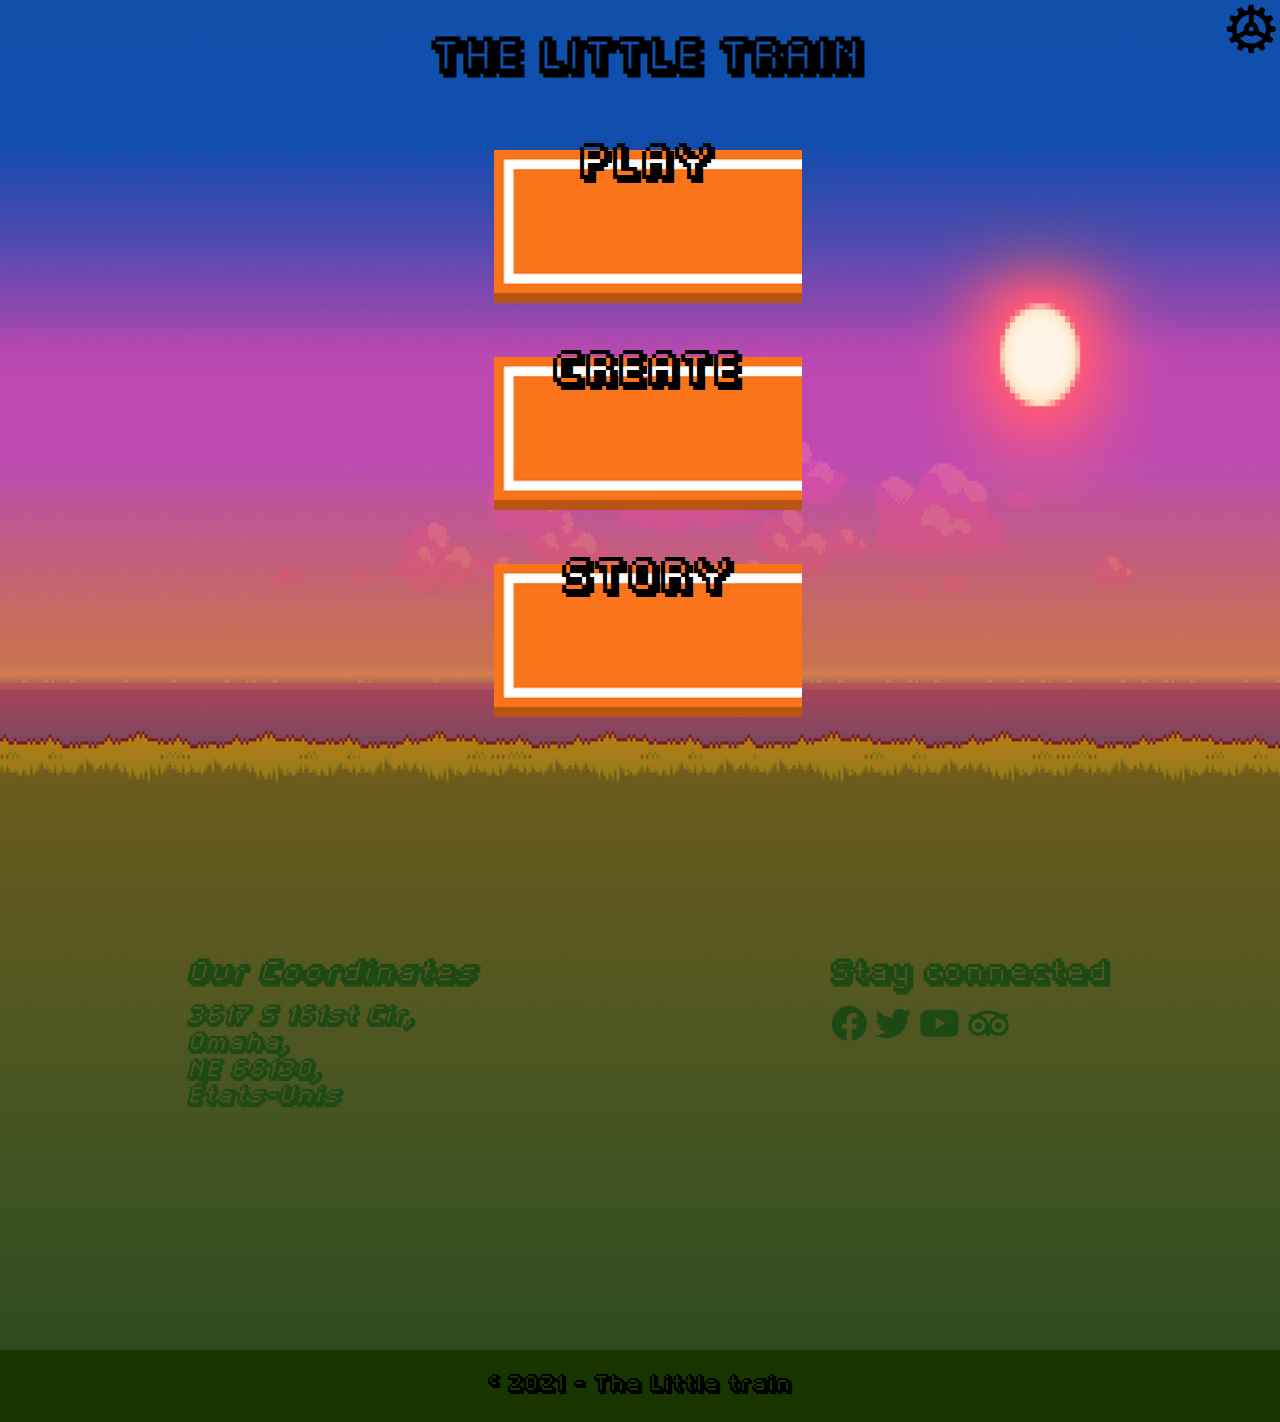
<file: GAME/index.html>
<!DOCTYPE html>
<html>
    <head>
        <meta charset="UTF-8">
        <meta name="viewport" content="width=device-width, initial-scale=1.0">
        <title>The Little Train</title>
        <link rel="stylesheet" href="Font/fontawesome/css/all.min.css">
        <link rel="stylesheet" type="text/css" href="style.css">
        
    </head>
    <body>
        
        
        <div class="side-bar">
            <!--Navigation burger-->
            <div id="bouton" class="bouton"></div>
            <div id="fullscreen"></div>
        </div>

        <h1>THE LITTLE TRAIN</h1>

        
        <div class="container">
            <div id="picture"></div>
            
            <div rel='Play' class='Menu' data-text='PLAY'><a href="menu.html" >PLAY</a></div>
            <div rel='Niveau' class='Menu' data-text='CREATE'><a href="creator.html"  >CREATE</a></div>
            <div rel='Histoire' class='Menu' data-text='STORY'><a href="story.html"  >STORY</a></div>
            
        </div>

        <div class="fin">

            <article>
                <address>
                    <h2 class=text>Our Coordinates</h2>
                    
                    <p><a href="https://www.google.com/maps/place/3617+S+161st+Cir,+Omaha,+NE+68130,+%C3%89tats-Unis/@41.2228207,-96.1676823,17.25z/data=!4m8!1m2!2m1!1sEntreprise+The+Little+Train!3m4!1s0x8793f16efc169aa7:0x1e90531c472a8706!8m2!3d41.2234542!4d-96.1662666">
                        3617 S 161st Cir,<br> Omaha,<br> NE 68130,<br> États-Unis</a></p>
                    <p></p>
                </address>
            </article>

            <article>
                <h2 class="text">Stay connected</h2>
                
                <a href="https://fr-fr.facebook.com/"><i class="fab fa-facebook"></i></a>
                <a href="https://twitter.com/home?lang=fr"><i class="fab fa-twitter"></i></a>
                <a href="https://www.youtube.com/?hl=fr&gl=FR"><i class="fab fa-youtube"></i></a>
                <a href="https://www.tripadvisor.fr/"><i class="fab fa-tripadvisor"></i></a>
            </article>
    </div>

        <footer>
            <p>&copy; 2021 - The Little train </p>
        </footer>
        <script src="https://code.jquery.com/jquery-3.3.1.min.js"></script>
        <script type="text/javascript">
            $(document).ready(function(){
                $(".bouton").click(function(){
                $(".side-bar").toggleClass("open");
                });
                
            });
        </script>
        <script>
            function toggleFullscreen(elem) {
              elem = elem || document.documentElement;
            
              if (!document.fullscreenElement && !document.mozFullScreenElement &&
                !document.webkitFullscreenElement && !document.msFullscreenElement) {
                if (elem.requestFullscreen) {
                  elem.requestFullscreen();
                } else if (elem.msRequestFullscreen) {
                  elem.msRequestFullscreen();
                } else if (elem.mozRequestFullScreen) {
                  elem.mozRequestFullScreen();
                } else if (elem.webkitRequestFullscreen) {
                  elem.webkitRequestFullscreen(Element.ALLOW_KEYBOARD_INPUT);
                }
              } else {
                if (document.exitFullscreen) {
                  document.exitFullscreen();
                } else if (document.msExitFullscreen) {
                  document.msExitFullscreen();
                } else if (document.mozCancelFullScreen) {
                  document.mozCancelFullScreen();
                } else if (document.webkitExitFullscreen) {
                  document.webkitExitFullscreen();
                }
              }
            }
            
            document.getElementById('fullscreen').addEventListener('click', function() {
              toggleFullscreen();
            });
            </script>    <script>
            function toggleFullscreen(elem) {
              elem = elem || document.documentElement;
            
              if (!document.fullscreenElement && !document.mozFullScreenElement &&
                !document.webkitFullscreenElement && !document.msFullscreenElement) {
                if (elem.requestFullscreen) {
                  elem.requestFullscreen();
                } else if (elem.msRequestFullscreen) {
                  elem.msRequestFullscreen();
                } else if (elem.mozRequestFullScreen) {
                  elem.mozRequestFullScreen();
                } else if (elem.webkitRequestFullscreen) {
                  elem.webkitRequestFullscreen(Element.ALLOW_KEYBOARD_INPUT);
                }
              } else {
                if (document.exitFullscreen) {
                  document.exitFullscreen();
                } else if (document.msExitFullscreen) {
                  document.msExitFullscreen();
                } else if (document.mozCancelFullScreen) {
                  document.mozCancelFullScreen();
                } else if (document.webkitExitFullscreen) {
                  document.webkitExitFullscreen();
                }
              }
            }
            
            document.getElementById('fullscreen').addEventListener('click', function() {
              toggleFullscreen();
            });
            </script>
    </body>
</html>
</file>
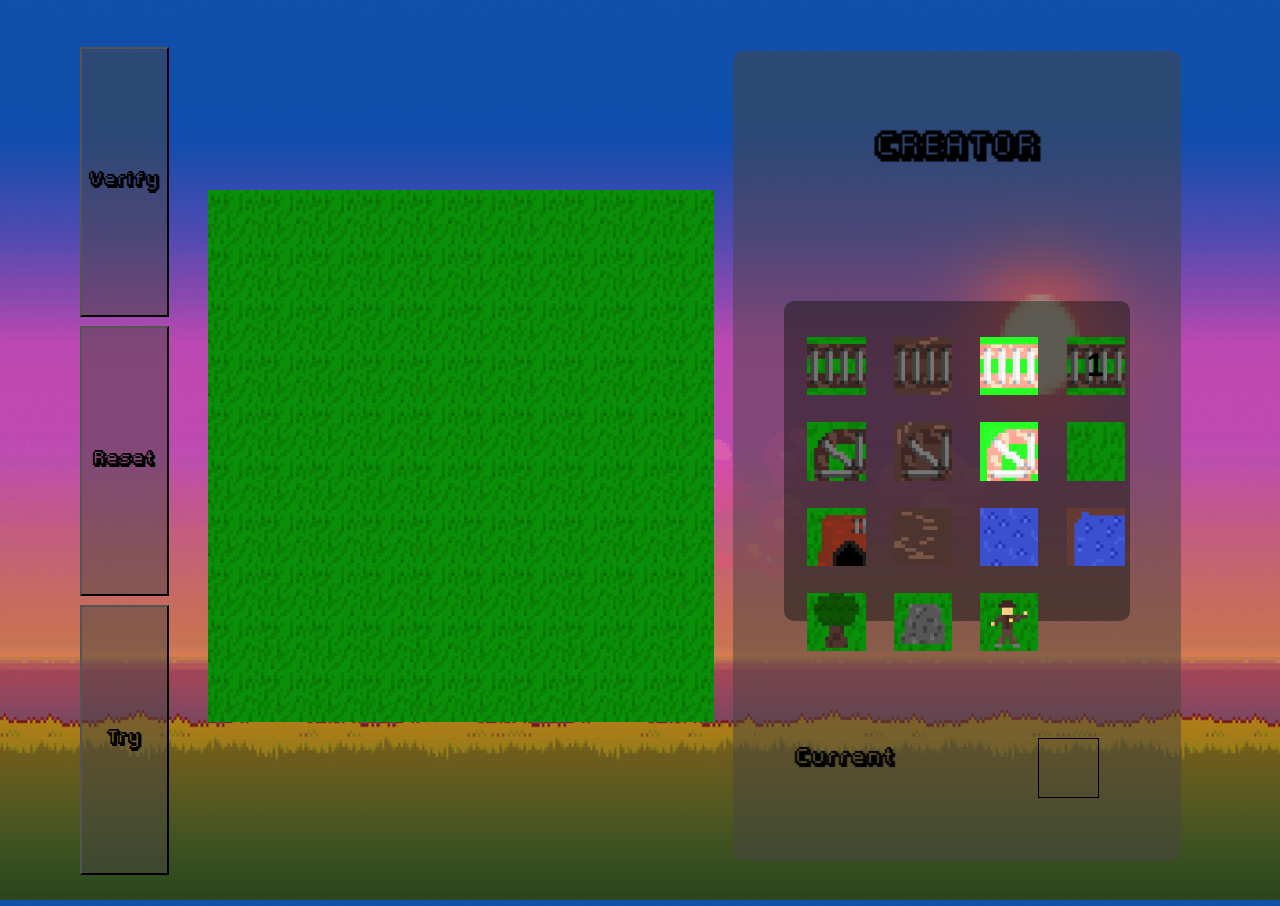
<file: GAME/creator.html>
<!DOCTYPE html>
<html lang="fr">
<head>
    <meta charset="UTF-8">
    <meta name="viewport" content="width=device-width, initial-scale=1.0">
    <title>Creator</title>
    <link rel="stylesheet" href="stylecreator.css">
</head>
<body>

    <div class="modecrea">
        
        <div class = "buttonsCrea">
            <button id="verif" class="boutoncrea" onClick="verifCreator()">Verify</button>
            <button id="reset" class="boutoncrea" onClick="resetcrea()">Reset</button>
            <button id="Try" class="boutoncrea" onClick="Try()">Try</button>
        </div>
        
        <div id="uniquecreator"></div>

        <div id="creator">
            <h2 style="line-height: 2;">CREATOR</h2>
            
            <div class="allchoix">
            <div class='choix'>
            <div class = "case rail2"></div>
            <div class = "case rail2_pont"></div>
            <div class = "case rail2_aposer"></div>
            <div class = "case rail2_droit_begin"></div>
            </div>
            <div class='choix'>
                <div class = "case railt1"></div>
                <div class = "case railt1_pont"></div>
                <div class = "case railt1_aposer"></div>
                <div class = "case herbe"></div>
                
            </div> 
            <div class='choix'>
                <div class = "case gare1"></div>
                <div class = "case pont"></div>
                <div class = "case eau"></div>
                <div class = "case boueeau1"></div>
            
            </div>
            <div class='choix'>
                <div class = "case arbre1"></div>
                <div class = "case rocher"></div>
                <div class = "case cowboy"></div>
                <div class = "case "></div>
            </div>
            </div>
            <div class='choix'>
            <div class="count">Current</div>
            <div id="currentCrea"></div>
            </div>
        </div>
        
    </div>   

        <div class="modejeu invisible">

            <div class = "buttonsJeu">
                <button id="verif" class="boutonjeu" onClick="verif()">Verify</button>
                <button id="reset" class="boutonjeu" onClick="resetJeu()">Reset</button>
                <button class="boutonjeu" onClick="GoCrea()">Creator</button>
            </div>

            <div id="uniquejeu"></div>
        
            <div id="inventaire">
                <h2>INVENTORY</h2>
                <div>
                <div id="nbrail1" class="case count"></div>
                <div id ='select1' class = "case rail1"></div>
                </div>
                <div>
                <div id= "nbrail2" class=" case count"></div>
                <div id= 'select2' class = "case railt1"></div>
                </div>
                <div>
                <div class="count">Current</div>
                <div id="currentJeu"></div>
                </div>
            </div>

        </div>
    <div id="test"></div>
    <div id="test2"></div>

    <script src="https://code.jquery.com/jquery-3.3.1.min.js"></script>
    <script src="projetecreator.js"></script>
</body>
</html>
</file>
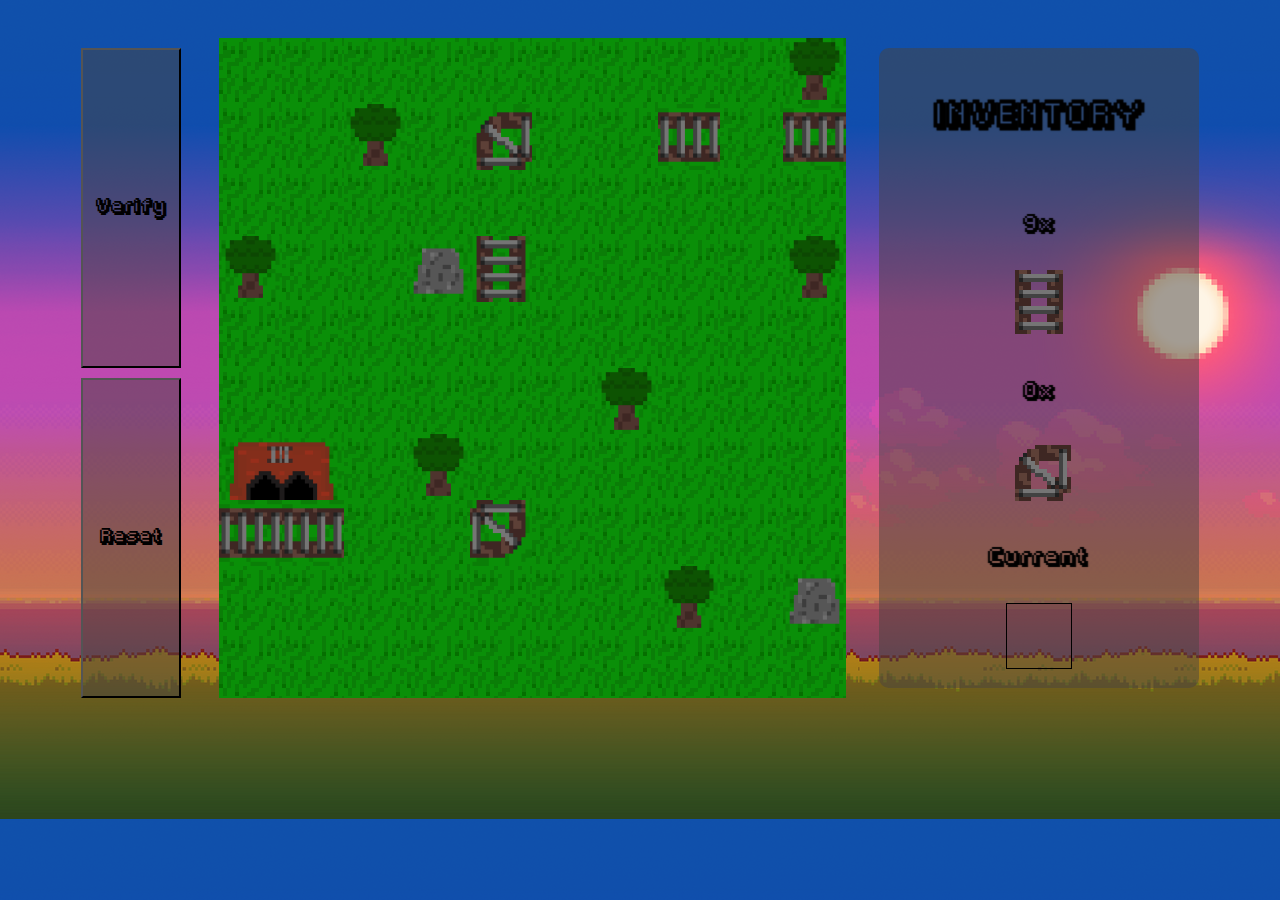
<file: GAME/jeu.html>
<!DOCTYPE html>
<html lang="fr">
<head>
    <meta charset="UTF-8">
    <meta name="viewport" content="width=device-width, initial-scale=1.0">
    <title>Jeu</title>
    <link rel="stylesheet" href="stylejeu.css">
</head>
<body>
    <div class = "buttons">
    <button id ="verif" onClick="verif()">Verify</button>
    <button id="reset " onClick="reset()">Reset</button>
    </div>
    <div id="unique"></div>

    <div id="inventaire">
        <h2>INVENTORY</h2>
        <div>
        <div id="nbrail1" class="count"></div>
        <div id ='select1' class = "railg1"></div>
        </div>
        <div>
        <div id= "nbrail2" class="count"></div>
        <div id= 'select2' class = "railtg1"></div>
        </div>
        <div>
        <div class="count">Current</div>
        <div id="current"></div>
        </div>
    </div>

    <div id="test"></div>
    <div id="test2"></div>
    

    <script src="https://code.jquery.com/jquery-3.3.1.min.js"></script>
    <script src="projet.js"></script>
    
</body>
</html>
</file>
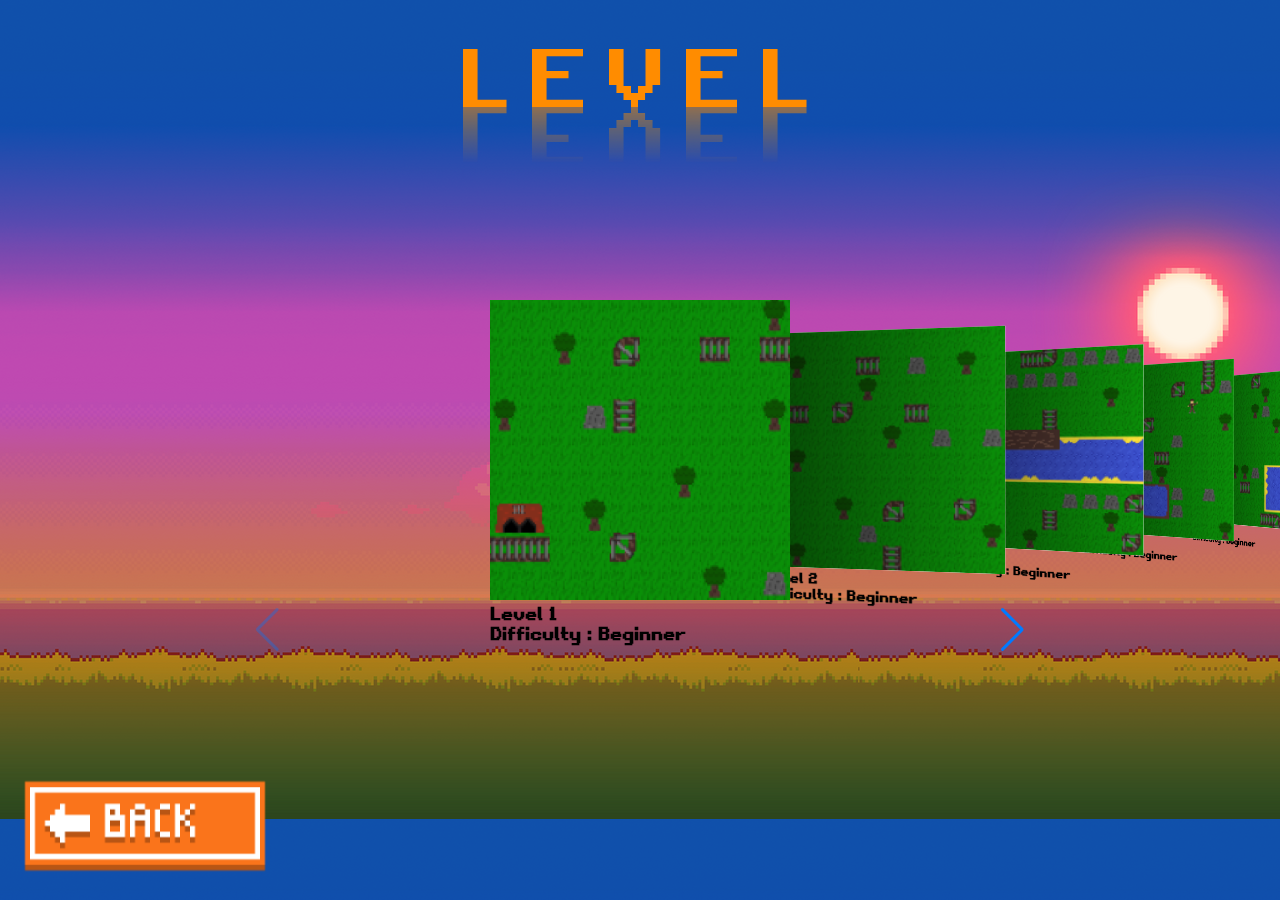
<file: GAME/level.html>
<!DOCTYPE html>
<html lang="en">
<head>
    <meta charset="UTF-8">
    <meta name="viewport" content="width=device-width, initial-scale=1.0">
    <title>Jeu du Train</title>
    <link rel="stylesheet" href="https://unpkg.com/swiper/swiper-bundle.min.css" />
    <link rel="stylesheet" type="text/css" href="stylelevel.css">
   

</head>
<body>
    <div class="swiper-body">
        <div class="container">
            <span>Level</span>
            
        </div>
        <div class="swiper-container">
            <div class="swiper-wrapper">
                <div class="swiper-slide">
                    <div class="imgBx">
                        <a href="niveau1.html"><img src="img/Niveau1.png"></a>
                    </div>
                    <div class="details">
                        <h3>Level 1<br><span>Difficulty : Beginner</span></h3> 
                    </div>
                </div>
                <div class="swiper-slide">
                    <div class="imgBx">
                        <a href="niveau2.html"><img src="img/Niveau2.png"></a>
                    </div>
                    <div class="details">
                        <h3>Level 2<br><span>Difficulty : Beginner</span></h3> 
                    </div>
                </div>
                <div class="swiper-slide">
                    <div class="imgBx">
                        <a href="niveau3.html"><img src="img/Niveau3.png"></a>
                    </div>
                    <div class="details">
                        <h3>Level 3<br><span>Difficulty : Beginner</span></h3> 
                    </div>
                </div>
                <div class="swiper-slide">
                    <div class="imgBx">
                        <a href="niveau4.html"><img src="img/Niveau4.png"></a>
                    </div>
                    <div class="details">
                        <h3>Level 4<br><span>Difficulty : Beginner</span></h3> 
                    </div>
                </div>
                <div class="swiper-slide">
                    <div class="imgBx">
                        <a href="niveau5.html"><img src="img/Niveau5.png"></a>
                    </div>
                    <div class="details">
                        <h3>Level 5<br><span>Difficulty : Beginner</span></h3> 
                    </div>
                </div>
                
                
            </div>
            
        <div class="swiper-button-next"></div>
        <div class="swiper-button-prev"></div>
        <div class="swiper-pagination"></div>

        </div>
        
        <div class="image">
            <a href="menu.html"><img src="img/back.png" width="250" height="100"></a>
        </div>
        <script src="https://unpkg.com/swiper/swiper-bundle.min.js"></script>
        <script>
            var swiper = new Swiper ('.swiper-container',{
                effect: 'coverflow',
                centeredSlides: true,
                slidesPerView: 'auto',
                coverflowEffect: {
                    rotate: 20,
                    stretch: 0,
                    depth: 300,
                    modifier: 1,
                    slideShadows: true,
                },
            
                navigation: {
                nextEl: ".swiper-button-next",
                prevEl: ".swiper-button-prev",
                },
        
            });
        </script>
    </div>
</body>
</html>
</file>
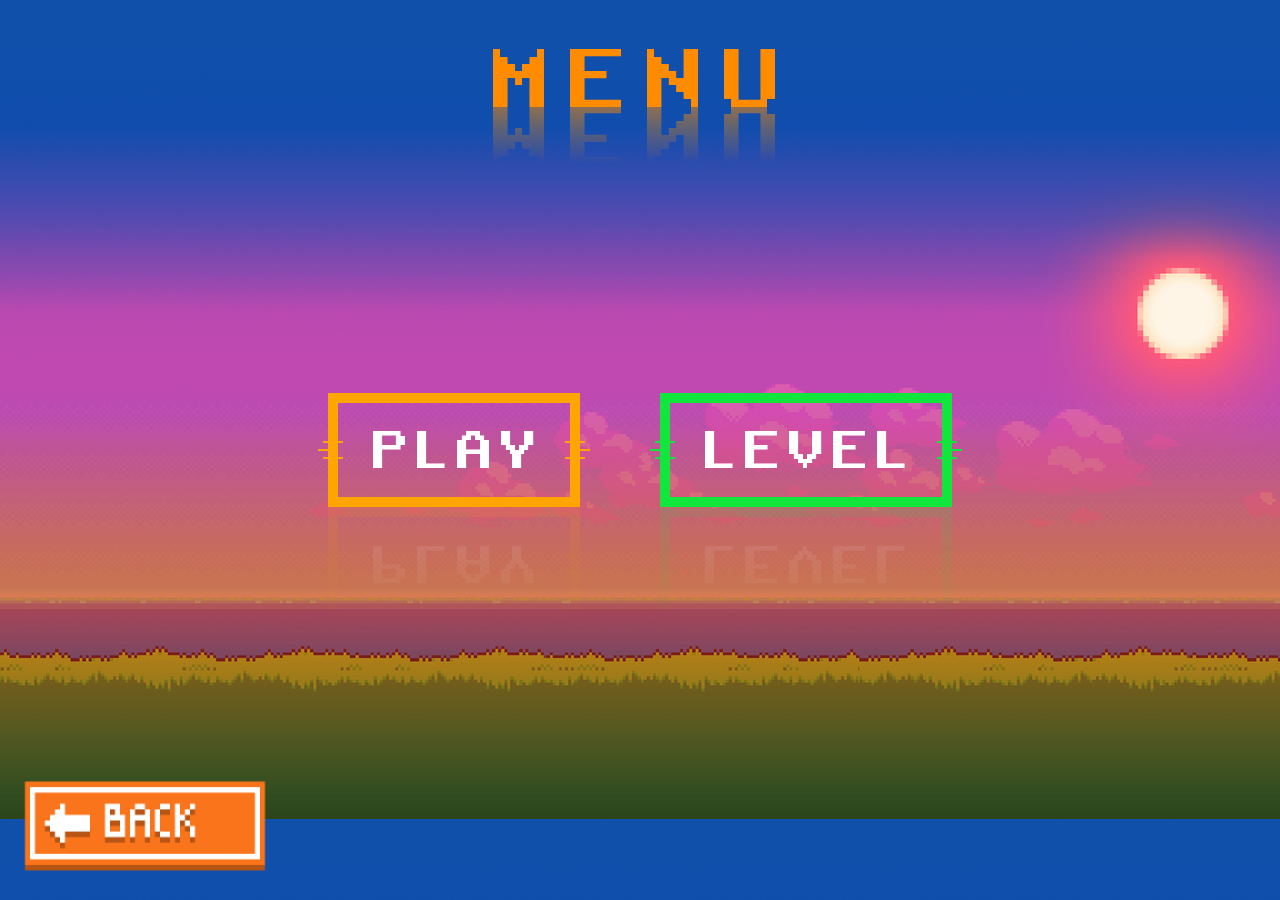
<file: GAME/menu.html>
<!DOCTYPE html>
<html lang="en">
<head>
    <meta charset="UTF-8">
    <meta name="viewport" content="wid box-shadow: 5px -8px 0 #FFA500,
    5px 8px 0 #FFA500;th=device-width, initial-scale=1.0">
    <title>Jeu du Train</title>
    <link rel="stylesheet" href="https://unpkg.com/swiper/swiper-bundle.min.css" />
    <link rel="stylesheet" type="text/css" href="stylemenu.css">
   

</head>
<body>
    <div class="menu">
        <span>Menu</span>
        
    </div>
    <div class="container">
        <a href="jeu.html"><span>Play</span></a>
        <a href="level.html"><span>Level</span></a>
    </div>
    <div class="image">
        <a href="index.html"><img src="img/back.png" width="250" height="100"></a>
    </div>
</body>
</html>
</file>
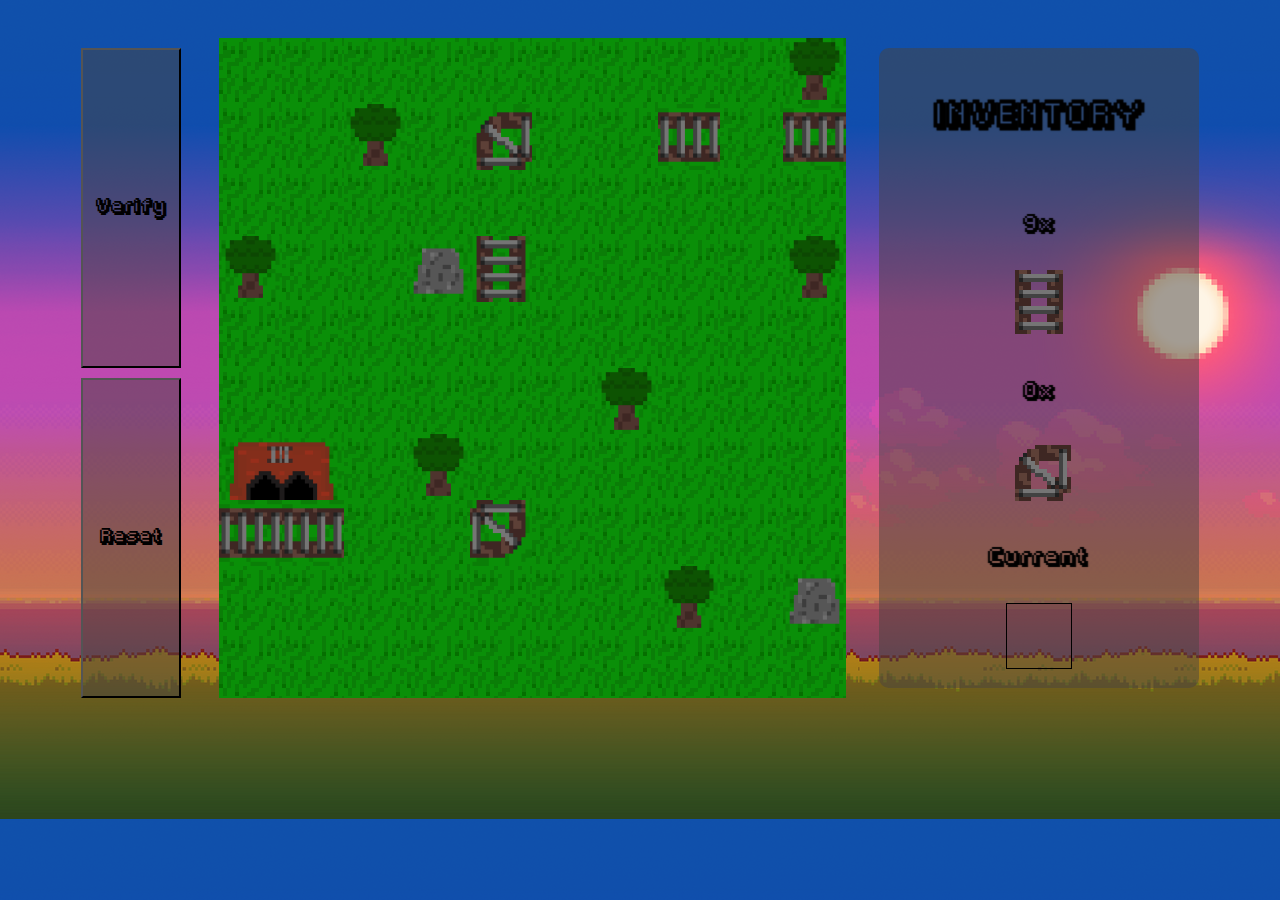
<file: GAME/niveau1.html>
<!DOCTYPE html>
<html lang="en">
<head>
    <meta charset="UTF-8">
    <meta name="viewport" content="width=device-width, initial-scale=1.0">
    <title>Jeu du Train</title>
    <link rel="stylesheet" type="text/css" href="stylejeu.css">
   

</head>
<body>
    <div class = "buttons">
        <button id ="verif" onClick="verif()">Verify</button>
        <button id="reset " onClick="reset()">Reset</button>
        </div>
        <div id="unique"></div>
    
        <div id="inventaire">
            <h2>INVENTORY</h2>
            <div>
            <div id="nbrail1" class="count"></div>
            <div id ='select1' class = "railg1"></div>
            </div>
            <div>
            <div id= "nbrail2" class="count"></div>
            <div id= 'select2' class = "railtg1"></div>
            </div>
            <div>
            <div class="count">Current</div>
            <div id="current"></div>
            </div>
        </div>
    
        <div id="test"></div>
        <div id="test2"></div>
        
    
        <script src="https://code.jquery.com/jquery-3.3.1.min.js"></script>
        <script>

            var div = document.querySelector('#unique');

            var tab = document.createElement('table');
            div.appendChild(tab);

            var tableau = Array(10);

            const ligne = 10;
            const colonne = 10;

            gamew = document.querySelector('#test2');
            gameo = document.querySelector('#test');

            nbLvl = 5;
            niveau = 1;
            cl = 0;


            function set(row, column, decor){
                var elt = tableau[row][column];
                if (decor == 1){
                
                elt.className = 'arbre1';
                }
                else if (decor == -1){

                    elt.className = 'gare1';
                }
                else if (decor == -2){
                    elt.className = 'gare2';
                }
                else if (decor == 2){
                elt.className = 'rocher';
                }
                else if (decor == 3){
                    elt.className = 'rail1';
                }
                else if (decor == 3.1){
                    elt.className = 'railp1'
                }
                else if (decor == 4){
                    elt.className = 'rail2'
                }
                else if (decor == 4.1){
                    elt.className = 'railp2'
                }
                else if (decor == 5){
                    elt.className = 'railt1';
                }
                else if (decor == 5.1){
                    elt.className = 'railtp1'
                }
                else if (decor == 6){
                    elt.className = 'railt2';
                }
                else if (decor == 6.1){
                    elt.className = 'railtp2'
                }
                else if (decor == 7){
                    elt.className = 'railt3';
                }
                else if (decor == 7.1){
                    elt.className = 'railtp3'
                }
                else if (decor == 8){
                    elt.className = 'railt4';
                }
                else if (decor == 8.1){
                    elt.className = 'railtp4'
                }
                else if (decor == 9){
                    elt.className = 'pont';
                }
                else if (decor == 10){
                    elt.className = 'finish1';
                }
                else if (decor == 11){
                    elt.className = 'finish2';
                }
                else if (decor == 16){
                    elt.className = 'finish3'
                }
                else if (decor == 18){
                    elt.className = 'finish4'
                }
                else if (decor == 12){
                    elt.className = 'herbeeau1_1';
                }
                else if (decor == 12.1){
                    elt.className = 'herbeeau1_2';
                }
                else if (decor == 12.2){
                    elt.className = 'herbeeau1_3';
                }
                else if (decor == 12.3){
                    elt.className = 'herbeeau1_4';
                }
                else if (decor == 12.4){
                    elt.className = 'herbeeau1_5';
                }
                else if (decor == 12.5){
                    elt.className = 'herbeeau1_6';
                }
                else if (decor == 12.6){
                    elt.className = 'herbeeau1_7';
                }
                else if (decor == 12.7){
                    elt.className = 'herbeeau1_8';
                }
                else if (decor == 13){
                    elt.className  = 'herbeeau2_1';
                }
                else if (decor == 13.1){
                    elt.className  = 'herbeeau2_2';
                }
                else if (decor == 13.2){
                    elt.className  = 'herbeeau2_3';
                }
                else if (decor == 13.3){
                    elt.className  = 'herbeeau2_4';
                }
                else if (decor == 14){
                    elt.className = 'eau';
                }
                else if (decor == 14.1){
                    elt.className = 'eau2';
                }
                else if (decor == 15){
                    elt.className = 'cowboy';
                }
                else if (decor == 17){
                    elt.className = 'boueeau1';
                }
                else if (decor == 17.1){
                    elt.className = 'boueeau2';
                }
                else if (decor == 17.2){
                    elt.className = 'boueeau3';
                }
                else if (decor == 17.3){
                    elt.className = 'boueeau4';
                }
            }

            function obstacle(laCible){
                if (laCible.classList.contains('arbre1')){
                    return true;
                }
                else if (laCible.classList.contains('rocher')){
                    return true;
                }
                else if (laCible.classList.contains('gare1')){
                    return true;
                }
                else if (laCible.classList.contains('gare2')){
                    return true;
                }
                else if (laCible.classList.contains('rail1')){
                    return true;
                }
                else if (laCible.classList.contains('rail2')){
                    return true;
                }
                else if (laCible.classList.contains('railt1')){
                    return true;
                }
                else if (laCible.classList.contains('railt2')){
                    return true;
                }
                else if (laCible.classList.contains('railt3')){
                    return true;
                }
                else if (laCible.classList.contains('railt4')){
                    return true;
                }
                else if (laCible.classList.contains('railp1')){
                    return true;
                }
                else if (laCible.classList.contains('railp2')){
                    return true;
                }
                else if (laCible.classList.contains('railtp1')){
                    return true;
                }
                else if (laCible.classList.contains('railtp2')){
                    return true;
                }
                else if (laCible.classList.contains('railtp3')){
                    return true;
                }
                else if (laCible.classList.contains('railtp4')){
                    return true;
                }
                else{
                    return false;
                }
            }



            var sel1 = document.querySelector('#select1')
            var sel2 = document.querySelector('#select2')



            function select1(e){

                if (nbrail1 > 0){
                    cl = 3;
                    var current = document.querySelector('#current');
                    current.className = 'railg1';
                }

            }

            sel1.addEventListener('click', select1);

            function select2(e){

                if (nbrail2 > 0){
                    cl = 5;
                    var current = document.querySelector('#current');
                    current.className = 'railtg1';
                }
                
            }

            sel2.addEventListener('click', select2);

            function place(e) {
                
                var laCible = event.target;
                var col = laCible.dataset.column;
                var li = laCible.dataset.ligne;



                if(cl == 3 && obstacle(laCible) == false && nbrail1 > 0){
                    if (laCible.classList.contains('pont')){
                        cl = 3.1;
                        set(li, col, cl);
                        nbrail1--;
                        document.getElementById("nbrail1").innerHTML=nbrail1 + "x";
                        cl = 3;
                    }
                    else{

                    set(li, col, cl);
                    nbrail1--;
                    document.getElementById("nbrail1").innerHTML=nbrail1 + "x";
                    }
                }
                else if(cl == 4 && obstacle(laCible) == false && nbrail1 > 0){
                    if (laCible.classList.contains('pont')){
                        cl = 4.1;
                        set(li, col, cl);
                        nbrail1--;
                        document.getElementById("nbrail1").innerHTML=nbrail1 + "x";
                        cl = 4;
                    }
                    else {
                    set(li, col, cl);
                    nbrail1--;
                    document.getElementById("nbrail1").innerHTML=nbrail1 + "x";
                    }
                    
                }
                else if (cl == 5 && obstacle(laCible) == false && nbrail2 > 0){
                    if (laCible.classList.contains('pont')){
                        cl = 5.1;
                        set(li, col, cl);
                        nbrail2--;
                        document.getElementById("nbrail2").innerHTML=nbrail1 + "x";
                        cl = 5;
                    }
                    else {
                    set(li, col, cl);
                    nbrail2--;
                    document.getElementById("nbrail2").innerHTML=nbrail2 + "x";
                    }
                }
                else if(cl == 6 && obstacle(laCible) == false && nbrail2 > 0){
                    if (laCible.classList.contains('pont')){
                        cl = 6.1;
                        set(li, col, cl);
                        nbrail2--;
                        document.getElementById("nbrail2").innerHTML=nbrail1 + "x";
                        cl = 6;
                    }
                    else {
                    set(li, col, cl);
                    nbrail2--;
                    document.getElementById("nbrail2").innerHTML=nbrail2 + "x";
                    }
                    
                }
                else if(cl == 7 && obstacle(laCible) == false && nbrail2 > 0){
                    if (laCible.classList.contains('pont')){
                        cl = 7.1;
                        set(li, col, cl);
                        nbrail2--;
                        document.getElementById("nbrail2").innerHTML=nbrail1 + "x";
                        cl = 7;
                    }
                    else {
                    set(li, col, cl);
                    nbrail2--;
                    document.getElementById("nbrail2").innerHTML=nbrail2 + "x";
                    }
                    
                }
                else if(cl == 8 && obstacle(laCible) == false && nbrail2 > 0){
                    if (laCible.classList.contains('pont')){
                        cl = 8.1;
                        set(li, col, cl);
                        nbrail2--;
                        document.getElementById("nbrail2").innerHTML=nbrail1 + "x";
                        cl = 8;
                    }

                    else {
                    set(li, col, cl);
                    nbrail2--;
                    document.getElementById("nbrail2").innerHTML=nbrail2 + "x";
                    }
                    
                }
            }

            tab.addEventListener('click', place);



            document.addEventListener('keydown', rotate);


            function rotate(e){
                if (e.keyCode == 82){
                    var current = document.querySelector('#current');

                    if (current.classList.contains('railg1')){
                        current.className = 'railg2';
                        cl = 4;
                    }
                    else if (current.classList.contains('railg2')){
                        current.className = 'railg1';
                        cl = 3;
                    }
                    else if (current.classList.contains('railtg1')){
                        current.className = 'railtg2';
                        cl = 6;
                    }
                    else if (current.classList.contains('railtg2')){
                        current.className = 'railtg3';
                        cl = 7;
                    }
                    else if (current.classList.contains('railtg3')){
                        current.className = 'railtg4';
                        cl = 8;
                    }
                    else if (current.classList.contains('railtg4')){
                        current.className = 'railtg1';
                        cl = 5;
                    }
                }
            }

            function convertNumber(){

                var tabN = Array(10);

                for (let i = 0; i < ligne; i++){

                    tabN[i] = Array(10);

                    for (let j = 0; j < colonne; j++){

                        var test = tableau[i][j];

                        if (test.classList.contains('rail1') || test.classList.contains('railp1')){
                            tabN[i][j] = 1;
                        }
                        else if (test.classList.contains('rail2') ||  test.classList.contains('railp2')){
                            tabN[i][j] = 2;
                        }
                        else if (test.classList.contains('railt1') || test.classList.contains('railtp1')){
                            tabN[i][j] = 5;
                        }
                        else if (test.classList.contains('railt2') || test.classList.contains('railtp2')){
                            tabN[i][j] = 3;
                        }
                        else if (test.classList.contains('railt3') || test.classList.contains('railtp3')){
                            tabN[i][j] = 4;
                        }
                        else if (test.classList.contains('railt4') || test.classList.contains('railtp4')){
                            tabN[i][j] = 6;
                        }
                        else if (test.classList.contains('finish1')){
                            tabN[i][j] = 10;
                        }
                        else if (test.classList.contains('finish2')){
                            tabN[i][j] = 11;
                        }
                        else if (test.classList.contains('finish3')){
                            tabN[i][j] = 12;
                        }
                        else if (test.classList.contains('gare1') || test.classList.contains('gare2') || test.classList.contains('rocher') || test.classList.contains('arbre1')){
                            tabN[i][j] = -1;
                        }
                        else{
                            tabN[i][j] = 0;
                        }
                        
                    }
                }

                return tabN;
            }

            function verif (e){
                var stoptrain = 0;
                var sens = dir;
                var x = debX;
                var y = debY;


                var grille = convertNumber();


                while (stoptrain == 0){

                    console.log(x);
                    console.log(y);
                    console.log(sens);



                    if (sens == 1){
                        if (y+1 >= colonne){
                            stoptrain = 1;
                        }
                        else if (grille[x][y+1] == 2){
                            y++;
                        }
                        else if (grille[x][y+1] == 3){
                            y++;
                            sens = 4;
                        }
                        else if (grille[x][y+1] == 4){
                            y++;
                            sens = 2;
                        }
                        else if (grille[x][y+1] == 11){
                            win();
                            return 0
                        }
                        else{stoptrain = 1}
                    }

                    else if (sens == 2){
                        if (x-1 < 0){
                            stoptrain = 1;
                        }
                        else if (grille[x-1][y] == 1){
                            x--;
                        }
                        else if (grille[x-1][y] == 5){
                            x--;
                            sens = 1;
                        }
                        else if (grille[x-1][y] == 3){
                            x--;
                            sens = 3;
                        }
                        else if (grille[x-1][y] == 10 || grille[x-1][y] == 12){
                            win();
                            return 0
                        }
                        else{stoptrain = 1}
                    }


                    else if (sens == 3){
                        if (y-1 < 0){
                            stoptrain = 1;
                        }
                        else if (grille[x][y-1] == 2){
                            y--;
                        }
                        else if (grille[x][y-1] == 5){
                            y--;
                            sens = 4;
                        }
                        else if (grille[x][y-1] == 6){
                            y--;
                            sens = 2;
                        }
                        else if (grille[x][y-1] == 11){
                            win();
                            return 0
                        }
                        else{stoptrain = 1}
                    }

                    else if (sens == 4){
                        if (x+1 >= ligne){
                            stoptrain = 1;
                        }
                        else if (grille[x+1][y] == 1){
                            x++;
                        }
                        else if (grille[x+1][y] == 4){
                            x++;
                            sens = 3;
                        }
                        else if (grille[x+1][y] == 6){
                            x++;
                            sens = 1;
                        }
                        else if (grille[x+1][y] == 10 || grille[x+1][y] == 18){
                            win();
                            return 0
                        }
                        else{stoptrain = 1}
                    }
                    
                    
                    
                }   

                if (gameo.classList.contains('over')){
                
                    gameo.removeChild(texte);
                    gameo.className='';
                }
                over();




            }

            function initNiv (e){
                if (niveau == 1){
                    
                    for (let i = 0; i < ligne; i++){
                        for (let j = 0; j < colonne; j++){
                            tableau[i][j].className = '';
                        }
                    }
                
                    set(0,9,1);
                    set(1,2,1);
                    set(1,4,5);
                    set(1,7,4);
                    set(1,9,11);
                    set(3,0,1);
                    set(3,3,2);
                    set(3,4,3);
                    set(3,9,1);
                    set(5,6,1);
                    set(6,3,1);
                    set(6,0,-1);
                    set(6,1,-2);
                    set(7,0,4);
                    set(7,1,4);
                    set(7,4,7);
                    set(8,7,1);
                    set(8,9,2);
                        
                    nbrail1 = 9;
                    nbrail2 = 0;
                
                    dir = 1;
                    debX = 7;
                    debY = 0;
                
                    document.getElementById("nbrail1").innerHTML=nbrail1 + "x";
                    document.getElementById("nbrail2").innerHTML=nbrail2 + "x";
                }
                if (niveau == 2){

                    for (let i = 0; i < ligne; i++){
                        for (let j = 0; j < colonne; j++){
                            tableau[i][j].className = '';
                        }
                    }

                    set(1,4,4);
                    set(1,1,1);
                    set(1,6,2);
                    set(1,8,1);
                    set(2,0,15);
                    set(2,4,1);
                    set(3,0,4);
                    set(3,1,4);
                    set(3,3,7);
                    set(3,6,4);
                    set(4,5,1);
                    set(4,7,2);
                    set(4,9,2);
                    set(5,1,1);
                    set(6,0,2);
                    set(7,3,1);
                    set(7,5,5);
                    set(7,8,7);
                    set(8,4,2);
                    set(8,9,1);
                    set(9,1,1);
                    set(9,5,10);


                    nbrail1 = 10;
                    nbrail2 = 4;
                
                    dir = 1;
                    debX = 3;
                    debY = 0;
                
                    document.getElementById("nbrail1").innerHTML=nbrail1 + "x";
                    document.getElementById("nbrail2").innerHTML=nbrail2 + "x";

                }
                if (niveau == 3 ){

                    for (let i = 0; i < ligne; i++){
                        for (let j = 0; j < colonne; j++){
                            tableau[i][j].className = '';
                        }
                    }

                    set(0,2,5);
                    set(0,4,4);
                    set(0,5,7);
                    set(0,6,2);
                    set(0,7,2);
                    set(0,8,2);
                    set(0,9,2);
                    set(1,3,2);
                    set(1,4,2);
                    set(1,5,2);
                    set(1,6,2);
                    set(2,0,1);
                    set(2,8,1);
                    set(3,2,1);
                    set(3,5,3);
                    set(4,0,12.1);
                    set(4,1,13.1);
                    set(4,2,5.1);
                    set(4,3,9);
                    set(4,4,9);
                    set(4,5,9);
                    set(4,6,13.1);
                    set(4,7,12.1);
                    set(4,8,12.1);
                    set(4,9,13.1);
                    set(5,0,14.1);
                    set(5,1,14.1);
                    set(5,2,3.1);
                    set(5,3,14.1);
                    set(5,4,14.1);
                    set(5,5,14.1);
                    set(5,6,14.1);
                    set(5,7,14.1);
                    set(5,8,14.1);
                    set(5,9,14.1);
                    set(6,0,13.3);
                    set(6,1,13.3);
                    set(6,2,9);
                    set(6,3,12.3);
                    set(6,4,13.3);
                    set(6,5,12.3);
                    set(6,6,12.3);
                    set(6,7,13.3);
                    set(6,8,13.3);
                    set(6,9,12.3);
                    set(7,2,8);
                    set(7,6,2);
                    set(7,7,2);
                    set(7,8,2);
                    set(7,9,16);
                    set(8,1,1);
                    set(8,5,3);
                    set(8,8,1);
                    set(9,4,1);
                    set(9,9,7);



                    nbrail1 = 13;
                    nbrail2 = 5;
                
                    dir = 3;
                    debX = 0;
                    debY = 5;
                
                    document.getElementById("nbrail1").innerHTML=nbrail1 + "x";
                    document.getElementById("nbrail2").innerHTML=nbrail2 + "x";




                }
                if (niveau == 4){
                    for (let i = 0; i < ligne; i++){
                        for (let j = 0; j < colonne; j++){
                            tableau[i][j].className = '';
                        }
                    }




                    set(0,1,1);
                    set(0,8,10);
                    set(1,0,2);
                    set(1,6,5);
                    set(1,8,7);
                    set(1,9,2);
                    set(2,7,15);
                    set(3,3,1);
                    set(3,4,5);
                    set(3,9,1);
                    set(4,1,1);
                    set(4,6,2);
                    set(5,5,4);
                    set(6,2,2);
                    set(6,3,1);
                    set(6,4,2);
                    set(6,5,1);
                    set(7,0,4);
                    set(7,1,4);
                    set(7,4,17);
                    set(7,5,17.1);
                    set(7,6,2);
                    set(7,8,2);
                    set(8,1,1);
                    set(8,4,17.3);
                    set(8,5,17.2);
                    set(8,6,2);
                    set(9,2,8);
                    set(9,9,1);


                    nbrail1 = 13;
                    nbrail2 = 5;
                
                    dir = 1;
                    debX = 7;
                    debY = 0;
                
                    document.getElementById("nbrail1").innerHTML=nbrail1 + "x";
                    document.getElementById("nbrail2").innerHTML=nbrail2 + "x";
                }
                if (niveau == 5){
                    for (let i = 0; i < ligne; i++){
                        for (let j = 0; j < colonne; j++){
                            tableau[i][j].className = '';
                        }
                    }

                    set(0,6,5);
                    set(1,7,1);
                    set(1,9,3);
                    set(2,1,1);
                    set(2,6,1);
                    set(2,7,2);
                    set(2,9,18);
                    set(3,8,1);
                    set(4,3,2);
                    set(4,9,1);
                    set(6,3,1);
                    set(6,4,1);
                    set(6,5,1);
                    set(6,6,2);
                    set(6,7,12.6);
                    set(6,8,12.7);
                    set(6,9,12.7);
                    set(7,0,1);
                    set(7,5,4);
                    set(7,7,13);
                    set(7,8,14);
                    set(7,9,14);
                    set(8,7,12.4);
                    set(8,8,12.5);
                    set(8,9,12.5);
                    set(9,1,1);
                    set(9,7,4);
                    set(9,8,6);



                    nbrail1 = 9;
                    nbrail2 = 10;
                
                    dir = 3;
                    debX = 9;
                    debY = 8;
                
                    document.getElementById("nbrail1").innerHTML=nbrail1 + "x";
                    document.getElementById("nbrail2").innerHTML=nbrail2 + "x";


                }
            }

            function reset (e){

                initNiv();

                if (gameo.classList.contains('over')){
                
                    gameo.removeChild(texte);
                    gameo.className='';
                }
                else if (gamew.classList.contains('win')){

                    next.removeChild(next1);
                    next.removeChild(next2);
                    gamew.removeChild(next);

                    precedent.removeChild(precedent1);
                    precedent.removeChild(precedent2);
                    gamew.removeChild(precedent);

                    gamew.className='';
                }
            }

            function over(e){
                
                gameo.className = 'over';
                
                texte = document.createElement('h2');
                gameo.appendChild(texte);

                texte.innerHTML = 'GAME OVER'

                gameo.addEventListener('click', reset);

            }

            function win(e){
                
                gamew.className = 'win';

                precedent = document.createElement('div');
                gamew.appendChild(precedent);
                precedent.className = 'next';


                precedent1 = document.createElement('p');
                precedent.appendChild(precedent1);
                precedent1.innerHTML = 'Previous Level'

                precedent2 = document.createElement('img');
                precedent.appendChild(precedent2);
                precedent2.src = "img/fleche_gauche.png";


                next = document.createElement('div');
                gamew.appendChild(next);
                next.className = 'next';

                next1 = document.createElement('p');
                next.appendChild(next1);
                next1.innerHTML = 'Next Level'

                next2 = document.createElement('img');
                next.appendChild(next2);
                next2.src = "img/fleche_droite.png";


                precedent.addEventListener('click', prevLvl);
                next.addEventListener('click', nextLvl);

            }

            function nextLvl(e){
                if (niveau < nbLvl){
                niveau++;
                }
                reset();
            }

            function prevLvl(e){
                if (niveau > 1){
                    niveau--;
                }
                reset();
            }




            for(let i = 0; i < ligne; i++){
                var tr = document.createElement('tr');
                tab.appendChild(tr);
                tableau[i] = Array(10);
                
                for(let j = 0; j < colonne; j++){
                    var td = document.createElement('td');
                    tr.appendChild(td);
                    td.dataset['ligne'] = i;
                    td.dataset['column'] = j;
                    tableau[i][j] = td;
                }

            }

            initNiv();
    </script>
   
</body>
</html>
</file>
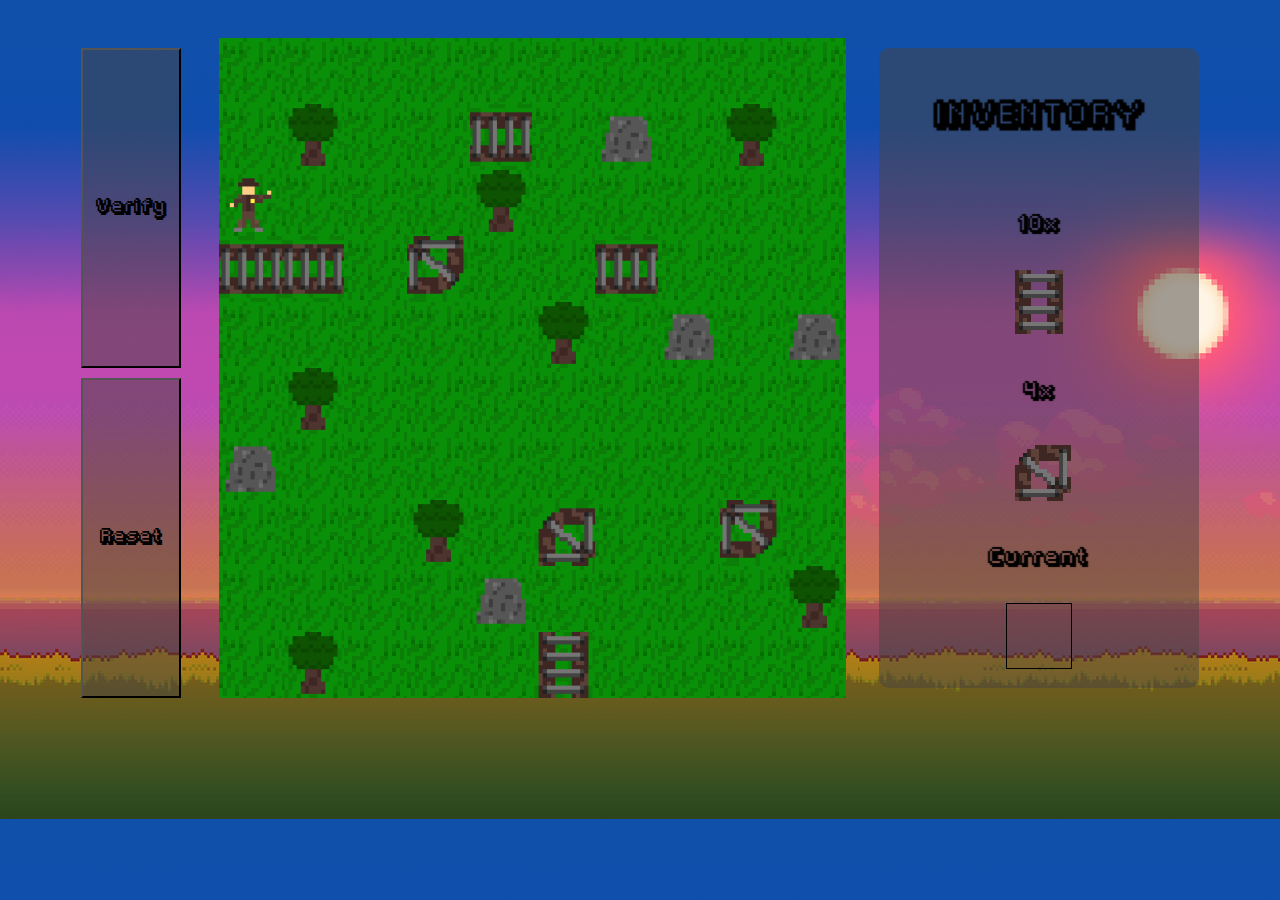
<file: GAME/niveau2.html>
<!DOCTYPE html>
<html lang="en">
<head>
    <meta charset="UTF-8">
    <meta name="viewport" content="width=device-width, initial-scale=1.0">
    <title>Jeu du Train</title>
    <link rel="stylesheet" type="text/css" href="stylejeu.css">
   

</head>
<body>
    <div class = "buttons">
        <button id ="verif" onClick="verif()">Verify</button>
        <button id="reset " onClick="reset()">Reset</button>
        </div>
        <div id="unique"></div>
    
        <div id="inventaire">
            <h2>INVENTORY</h2>
            <div>
            <div id="nbrail1" class="count"></div>
            <div id ='select1' class = "railg1"></div>
            </div>
            <div>
            <div id= "nbrail2" class="count"></div>
            <div id= 'select2' class = "railtg1"></div>
            </div>
            <div>
            <div class="count">Current</div>
            <div id="current"></div>
            </div>
        </div>
    
        <div id="test"></div>
        <div id="test2"></div>
        
    
        <script src="https://code.jquery.com/jquery-3.3.1.min.js"></script>
    <script>

var div = document.querySelector('#unique');

var tab = document.createElement('table');
div.appendChild(tab);

var tableau = Array(10);

const ligne = 10;
const colonne = 10;

gamew = document.querySelector('#test2');
gameo = document.querySelector('#test');

nbLvl = 5;
niveau = 2;
cl = 0;


function set(row, column, decor){
    var elt = tableau[row][column];
    if (decor == 1){
      
      elt.className = 'arbre1';
    }
    else if (decor == -1){

        elt.className = 'gare1';
    }
    else if (decor == -2){
        elt.className = 'gare2';
    }
    else if (decor == 2){
      elt.className = 'rocher';
    }
    else if (decor == 3){
        elt.className = 'rail1';
    }
    else if (decor == 3.1){
        elt.className = 'railp1'
    }
    else if (decor == 4){
        elt.className = 'rail2'
    }
    else if (decor == 4.1){
        elt.className = 'railp2'
    }
    else if (decor == 5){
        elt.className = 'railt1';
    }
    else if (decor == 5.1){
        elt.className = 'railtp1'
    }
    else if (decor == 6){
        elt.className = 'railt2';
    }
    else if (decor == 6.1){
        elt.className = 'railtp2'
    }
    else if (decor == 7){
        elt.className = 'railt3';
    }
    else if (decor == 7.1){
        elt.className = 'railtp3'
    }
    else if (decor == 8){
        elt.className = 'railt4';
    }
    else if (decor == 8.1){
        elt.className = 'railtp4'
    }
    else if (decor == 9){
        elt.className = 'pont';
    }
    else if (decor == 10){
        elt.className = 'finish1';
    }
    else if (decor == 11){
        elt.className = 'finish2';
    }
    else if (decor == 16){
        elt.className = 'finish3'
    }
    else if (decor == 18){
        elt.className = 'finish4'
    }
    else if (decor == 12){
        elt.className = 'herbeeau1_1';
    }
    else if (decor == 12.1){
        elt.className = 'herbeeau1_2';
    }
    else if (decor == 12.2){
        elt.className = 'herbeeau1_3';
    }
    else if (decor == 12.3){
        elt.className = 'herbeeau1_4';
    }
    else if (decor == 12.4){
        elt.className = 'herbeeau1_5';
    }
    else if (decor == 12.5){
        elt.className = 'herbeeau1_6';
    }
    else if (decor == 12.6){
        elt.className = 'herbeeau1_7';
    }
    else if (decor == 12.7){
        elt.className = 'herbeeau1_8';
    }
    else if (decor == 13){
        elt.className  = 'herbeeau2_1';
    }
    else if (decor == 13.1){
        elt.className  = 'herbeeau2_2';
    }
    else if (decor == 13.2){
        elt.className  = 'herbeeau2_3';
    }
    else if (decor == 13.3){
        elt.className  = 'herbeeau2_4';
    }
    else if (decor == 14){
        elt.className = 'eau';
    }
    else if (decor == 14.1){
        elt.className = 'eau2';
    }
    else if (decor == 15){
        elt.className = 'cowboy';
    }
    else if (decor == 17){
        elt.className = 'boueeau1';
    }
    else if (decor == 17.1){
        elt.className = 'boueeau2';
    }
    else if (decor == 17.2){
        elt.className = 'boueeau3';
    }
    else if (decor == 17.3){
        elt.className = 'boueeau4';
    }
  }

function obstacle(laCible){
      if (laCible.classList.contains('arbre1')){
          return true;
      }
      else if (laCible.classList.contains('rocher')){
          return true;
      }
      else if (laCible.classList.contains('gare1')){
          return true;
      }
      else if (laCible.classList.contains('gare2')){
          return true;
      }
      else if (laCible.classList.contains('rail1')){
          return true;
      }
      else if (laCible.classList.contains('rail2')){
          return true;
      }
      else if (laCible.classList.contains('railt1')){
        return true;
    }
    else if (laCible.classList.contains('railt2')){
        return true;
    }
    else if (laCible.classList.contains('railt3')){
        return true;
    }
    else if (laCible.classList.contains('railt4')){
        return true;
    }
    else if (laCible.classList.contains('railp1')){
        return true;
    }
    else if (laCible.classList.contains('railp2')){
        return true;
    }
    else if (laCible.classList.contains('railtp1')){
        return true;
    }
    else if (laCible.classList.contains('railtp2')){
        return true;
    }
    else if (laCible.classList.contains('railtp3')){
        return true;
    }
    else if (laCible.classList.contains('railtp4')){
        return true;
    }
    else{
          return false;
      }
  }



  var sel1 = document.querySelector('#select1')
  var sel2 = document.querySelector('#select2')



  function select1(e){

    if (nbrail1 > 0){
        cl = 3;
        var current = document.querySelector('#current');
        current.className = 'railg1';
    }

  }

sel1.addEventListener('click', select1);

function select2(e){

    if (nbrail2 > 0){
        cl = 5;
        var current = document.querySelector('#current');
        current.className = 'railtg1';
    }
    
  }

sel2.addEventListener('click', select2);

  function place(e) {
    
    var laCible = event.target;
    var col = laCible.dataset.column;
    var li = laCible.dataset.ligne;



    if(cl == 3 && obstacle(laCible) == false && nbrail1 > 0){
        if (laCible.classList.contains('pont')){
            cl = 3.1;
            set(li, col, cl);
            nbrail1--;
            document.getElementById("nbrail1").innerHTML=nbrail1 + "x";
            cl = 3;
        }
        else{

        set(li, col, cl);
        nbrail1--;
        document.getElementById("nbrail1").innerHTML=nbrail1 + "x";
        }
    }
    else if(cl == 4 && obstacle(laCible) == false && nbrail1 > 0){
        if (laCible.classList.contains('pont')){
            cl = 4.1;
            set(li, col, cl);
            nbrail1--;
            document.getElementById("nbrail1").innerHTML=nbrail1 + "x";
            cl = 4;
        }
        else {
        set(li, col, cl);
        nbrail1--;
        document.getElementById("nbrail1").innerHTML=nbrail1 + "x";
        }
        
    }
    else if (cl == 5 && obstacle(laCible) == false && nbrail2 > 0){
        if (laCible.classList.contains('pont')){
            cl = 5.1;
            set(li, col, cl);
            nbrail2--;
            document.getElementById("nbrail2").innerHTML=nbrail1 + "x";
            cl = 5;
        }
        else {
        set(li, col, cl);
        nbrail2--;
        document.getElementById("nbrail2").innerHTML=nbrail2 + "x";
        }
    }
    else if(cl == 6 && obstacle(laCible) == false && nbrail2 > 0){
        if (laCible.classList.contains('pont')){
            cl = 6.1;
            set(li, col, cl);
            nbrail2--;
            document.getElementById("nbrail2").innerHTML=nbrail1 + "x";
            cl = 6;
        }
        else {
        set(li, col, cl);
        nbrail2--;
        document.getElementById("nbrail2").innerHTML=nbrail2 + "x";
        }
        
    }
    else if(cl == 7 && obstacle(laCible) == false && nbrail2 > 0){
        if (laCible.classList.contains('pont')){
            cl = 7.1;
            set(li, col, cl);
            nbrail2--;
            document.getElementById("nbrail2").innerHTML=nbrail1 + "x";
            cl = 7;
        }
        else {
        set(li, col, cl);
        nbrail2--;
        document.getElementById("nbrail2").innerHTML=nbrail2 + "x";
        }
        
    }
    else if(cl == 8 && obstacle(laCible) == false && nbrail2 > 0){
        if (laCible.classList.contains('pont')){
            cl = 8.1;
            set(li, col, cl);
            nbrail2--;
            document.getElementById("nbrail2").innerHTML=nbrail1 + "x";
            cl = 8;
        }

        else {
        set(li, col, cl);
        nbrail2--;
        document.getElementById("nbrail2").innerHTML=nbrail2 + "x";
        }
        
    }
}

tab.addEventListener('click', place);



document.addEventListener('keydown', rotate);


function rotate(e){
    if (e.keyCode == 82){
        var current = document.querySelector('#current');

        if (current.classList.contains('railg1')){
            current.className = 'railg2';
            cl = 4;
        }
        else if (current.classList.contains('railg2')){
            current.className = 'railg1';
            cl = 3;
        }
        else if (current.classList.contains('railtg1')){
            current.className = 'railtg2';
            cl = 6;
        }
        else if (current.classList.contains('railtg2')){
            current.className = 'railtg3';
            cl = 7;
        }
        else if (current.classList.contains('railtg3')){
            current.className = 'railtg4';
            cl = 8;
        }
        else if (current.classList.contains('railtg4')){
            current.className = 'railtg1';
            cl = 5;
        }
    }
}

function convertNumber(){

    var tabN = Array(10);

    for (let i = 0; i < ligne; i++){

        tabN[i] = Array(10);

        for (let j = 0; j < colonne; j++){

            var test = tableau[i][j];

            if (test.classList.contains('rail1') || test.classList.contains('railp1')){
                tabN[i][j] = 1;
            }
            else if (test.classList.contains('rail2') ||  test.classList.contains('railp2')){
                tabN[i][j] = 2;
            }
            else if (test.classList.contains('railt1') || test.classList.contains('railtp1')){
                tabN[i][j] = 5;
            }
            else if (test.classList.contains('railt2') || test.classList.contains('railtp2')){
                tabN[i][j] = 3;
            }
            else if (test.classList.contains('railt3') || test.classList.contains('railtp3')){
                tabN[i][j] = 4;
            }
            else if (test.classList.contains('railt4') || test.classList.contains('railtp4')){
                tabN[i][j] = 6;
            }
            else if (test.classList.contains('finish1')){
                tabN[i][j] = 10;
            }
            else if (test.classList.contains('finish2')){
                tabN[i][j] = 11;
            }
            else if (test.classList.contains('finish3')){
                tabN[i][j] = 12;
            }
            else if (test.classList.contains('gare1') || test.classList.contains('gare2') || test.classList.contains('rocher') || test.classList.contains('arbre1')){
                tabN[i][j] = -1;
            }
            else{
                tabN[i][j] = 0;
            }
            
        }
    }

    return tabN;
}

function verif (e){
    var stoptrain = 0;
    var sens = dir;
    var x = debX;
    var y = debY;


    var grille = convertNumber();


    while (stoptrain == 0){

        console.log(x);
        console.log(y);
        console.log(sens);



        if (sens == 1){
            if (y+1 >= colonne){
                stoptrain = 1;
            }
            else if (grille[x][y+1] == 2){
                y++;
            }
            else if (grille[x][y+1] == 3){
                y++;
                sens = 4;
            }
            else if (grille[x][y+1] == 4){
                y++;
                sens = 2;
            }
            else if (grille[x][y+1] == 11){
                win();
                return 0
            }
            else{stoptrain = 1}
        }

        else if (sens == 2){
            if (x-1 < 0){
                stoptrain = 1;
            }
            else if (grille[x-1][y] == 1){
                x--;
            }
            else if (grille[x-1][y] == 5){
                x--;
                sens = 1;
            }
            else if (grille[x-1][y] == 3){
                x--;
                sens = 3;
            }
            else if (grille[x-1][y] == 10 || grille[x-1][y] == 12){
                win();
                return 0
            }
            else{stoptrain = 1}
        }


        else if (sens == 3){
            if (y-1 < 0){
                stoptrain = 1;
            }
            else if (grille[x][y-1] == 2){
                y--;
            }
            else if (grille[x][y-1] == 5){
                y--;
                sens = 4;
            }
            else if (grille[x][y-1] == 6){
                y--;
                sens = 2;
            }
            else if (grille[x][y-1] == 11){
                win();
                return 0
            }
            else{stoptrain = 1}
        }

        else if (sens == 4){
            if (x+1 >= ligne){
                stoptrain = 1;
            }
            else if (grille[x+1][y] == 1){
                x++;
            }
            else if (grille[x+1][y] == 4){
                x++;
                sens = 3;
            }
            else if (grille[x+1][y] == 6){
                x++;
                sens = 1;
            }
            else if (grille[x+1][y] == 10 || grille[x+1][y] == 18){
                win();
                return 0
            }
            else{stoptrain = 1}
        }
        
        
        
    }   

    if (gameo.classList.contains('over')){
    
        gameo.removeChild(texte);
        gameo.className='';
    }
    over();




}

function initNiv (e){
    if (niveau == 1){
        
        for (let i = 0; i < ligne; i++){
            for (let j = 0; j < colonne; j++){
                tableau[i][j].className = '';
            }
        }
    
        set(0,9,1);
        set(1,2,1);
        set(1,4,5);
        set(1,7,4);
        set(1,9,11);
        set(3,0,1);
        set(3,3,2);
        set(3,4,3);
        set(3,9,1);
        set(5,6,1);
        set(6,3,1);
        set(6,0,-1);
        set(6,1,-2);
        set(7,0,4);
        set(7,1,4);
        set(7,4,7);
        set(8,7,1);
        set(8,9,2);
            
        nbrail1 = 9;
        nbrail2 = 0;
    
        dir = 1;
        debX = 7;
        debY = 0;
    
        document.getElementById("nbrail1").innerHTML=nbrail1 + "x";
        document.getElementById("nbrail2").innerHTML=nbrail2 + "x";
    }
    if (niveau == 2){

        for (let i = 0; i < ligne; i++){
            for (let j = 0; j < colonne; j++){
                tableau[i][j].className = '';
            }
        }

        set(1,4,4);
        set(1,1,1);
        set(1,6,2);
        set(1,8,1);
        set(2,0,15);
        set(2,4,1);
        set(3,0,4);
        set(3,1,4);
        set(3,3,7);
        set(3,6,4);
        set(4,5,1);
        set(4,7,2);
        set(4,9,2);
        set(5,1,1);
        set(6,0,2);
        set(7,3,1);
        set(7,5,5);
        set(7,8,7);
        set(8,4,2);
        set(8,9,1);
        set(9,1,1);
        set(9,5,10);


        nbrail1 = 10;
        nbrail2 = 4;
    
        dir = 1;
        debX = 3;
        debY = 0;
    
        document.getElementById("nbrail1").innerHTML=nbrail1 + "x";
        document.getElementById("nbrail2").innerHTML=nbrail2 + "x";

    }
    if (niveau == 3 ){

        for (let i = 0; i < ligne; i++){
            for (let j = 0; j < colonne; j++){
                tableau[i][j].className = '';
            }
        }

        set(0,2,5);
        set(0,4,4);
        set(0,5,7);
        set(0,6,2);
        set(0,7,2);
        set(0,8,2);
        set(0,9,2);
        set(1,3,2);
        set(1,4,2);
        set(1,5,2);
        set(1,6,2);
        set(2,0,1);
        set(2,8,1);
        set(3,2,1);
        set(3,5,3);
        set(4,0,12.1);
        set(4,1,13.1);
        set(4,2,5.1);
        set(4,3,9);
        set(4,4,9);
        set(4,5,9);
        set(4,6,13.1);
        set(4,7,12.1);
        set(4,8,12.1);
        set(4,9,13.1);
        set(5,0,14.1);
        set(5,1,14.1);
        set(5,2,3.1);
        set(5,3,14.1);
        set(5,4,14.1);
        set(5,5,14.1);
        set(5,6,14.1);
        set(5,7,14.1);
        set(5,8,14.1);
        set(5,9,14.1);
        set(6,0,13.3);
        set(6,1,13.3);
        set(6,2,9);
        set(6,3,12.3);
        set(6,4,13.3);
        set(6,5,12.3);
        set(6,6,12.3);
        set(6,7,13.3);
        set(6,8,13.3);
        set(6,9,12.3);
        set(7,2,8);
        set(7,6,2);
        set(7,7,2);
        set(7,8,2);
        set(7,9,16);
        set(8,1,1);
        set(8,5,3);
        set(8,8,1);
        set(9,4,1);
        set(9,9,7);



        nbrail1 = 13;
        nbrail2 = 5;
    
        dir = 3;
        debX = 0;
        debY = 5;
    
        document.getElementById("nbrail1").innerHTML=nbrail1 + "x";
        document.getElementById("nbrail2").innerHTML=nbrail2 + "x";




    }
    if (niveau == 4){
        for (let i = 0; i < ligne; i++){
            for (let j = 0; j < colonne; j++){
                tableau[i][j].className = '';
            }
        }




        set(0,1,1);
        set(0,8,10);
        set(1,0,2);
        set(1,6,5);
        set(1,8,7);
        set(1,9,2);
        set(2,7,15);
        set(3,3,1);
        set(3,4,5);
        set(3,9,1);
        set(4,1,1);
        set(4,6,2);
        set(5,5,4);
        set(6,2,2);
        set(6,3,1);
        set(6,4,2);
        set(6,5,1);
        set(7,0,4);
        set(7,1,4);
        set(7,4,17);
        set(7,5,17.1);
        set(7,6,2);
        set(7,8,2);
        set(8,1,1);
        set(8,4,17.3);
        set(8,5,17.2);
        set(8,6,2);
        set(9,2,8);
        set(9,9,1);


        nbrail1 = 13;
        nbrail2 = 5;
    
        dir = 1;
        debX = 7;
        debY = 0;
    
        document.getElementById("nbrail1").innerHTML=nbrail1 + "x";
        document.getElementById("nbrail2").innerHTML=nbrail2 + "x";
    }
    if (niveau == 5){
        for (let i = 0; i < ligne; i++){
            for (let j = 0; j < colonne; j++){
                tableau[i][j].className = '';
            }
        }

        set(0,6,5);
        set(1,7,1);
        set(1,9,3);
        set(2,1,1);
        set(2,6,1);
        set(2,7,2);
        set(2,9,18);
        set(3,8,1);
        set(4,3,2);
        set(4,9,1);
        set(6,3,1);
        set(6,4,1);
        set(6,5,1);
        set(6,6,2);
        set(6,7,12.6);
        set(6,8,12.7);
        set(6,9,12.7);
        set(7,0,1);
        set(7,5,4);
        set(7,7,13);
        set(7,8,14);
        set(7,9,14);
        set(8,7,12.4);
        set(8,8,12.5);
        set(8,9,12.5);
        set(9,1,1);
        set(9,7,4);
        set(9,8,6);



        nbrail1 = 9;
        nbrail2 = 10;
    
        dir = 3;
        debX = 9;
        debY = 8;
    
        document.getElementById("nbrail1").innerHTML=nbrail1 + "x";
        document.getElementById("nbrail2").innerHTML=nbrail2 + "x";


    }
}

function reset (e){

    initNiv();

    if (gameo.classList.contains('over')){
    
        gameo.removeChild(texte);
        gameo.className='';
    }
    else if (gamew.classList.contains('win')){

        next.removeChild(next1);
        next.removeChild(next2);
        gamew.removeChild(next);

        precedent.removeChild(precedent1);
        precedent.removeChild(precedent2);
        gamew.removeChild(precedent);

        gamew.className='';
    }
}

function over(e){
    
    gameo.className = 'over';
    
    texte = document.createElement('h2');
    gameo.appendChild(texte);

    texte.innerHTML = 'GAME OVER'

    gameo.addEventListener('click', reset);

}

function win(e){
    
    gamew.className = 'win';

    precedent = document.createElement('div');
    gamew.appendChild(precedent);
    precedent.className = 'next';


    precedent1 = document.createElement('p');
    precedent.appendChild(precedent1);
    precedent1.innerHTML = 'Previous Level'

    precedent2 = document.createElement('img');
    precedent.appendChild(precedent2);
    precedent2.src = "img/fleche_gauche.png";


    next = document.createElement('div');
    gamew.appendChild(next);
    next.className = 'next';

    next1 = document.createElement('p');
    next.appendChild(next1);
    next1.innerHTML = 'Next Level'

    next2 = document.createElement('img');
    next.appendChild(next2);
    next2.src = "img/fleche_droite.png";


    precedent.addEventListener('click', prevLvl);
    next.addEventListener('click', nextLvl);

}

function nextLvl(e){
    if (niveau < nbLvl){
    niveau++;
    }
    reset();
}

function prevLvl(e){
    if (niveau > 1){
        niveau--;
    }
    reset();
}




 for(let i = 0; i < ligne; i++){
    var tr = document.createElement('tr');
    tab.appendChild(tr);
    tableau[i] = Array(10);
    
    for(let j = 0; j < colonne; j++){
        var td = document.createElement('td');
        tr.appendChild(td);
        td.dataset['ligne'] = i;
        td.dataset['column'] = j;
        tableau[i][j] = td;
    }

}

initNiv();






    </script>
   
</body>
</html>
</file>
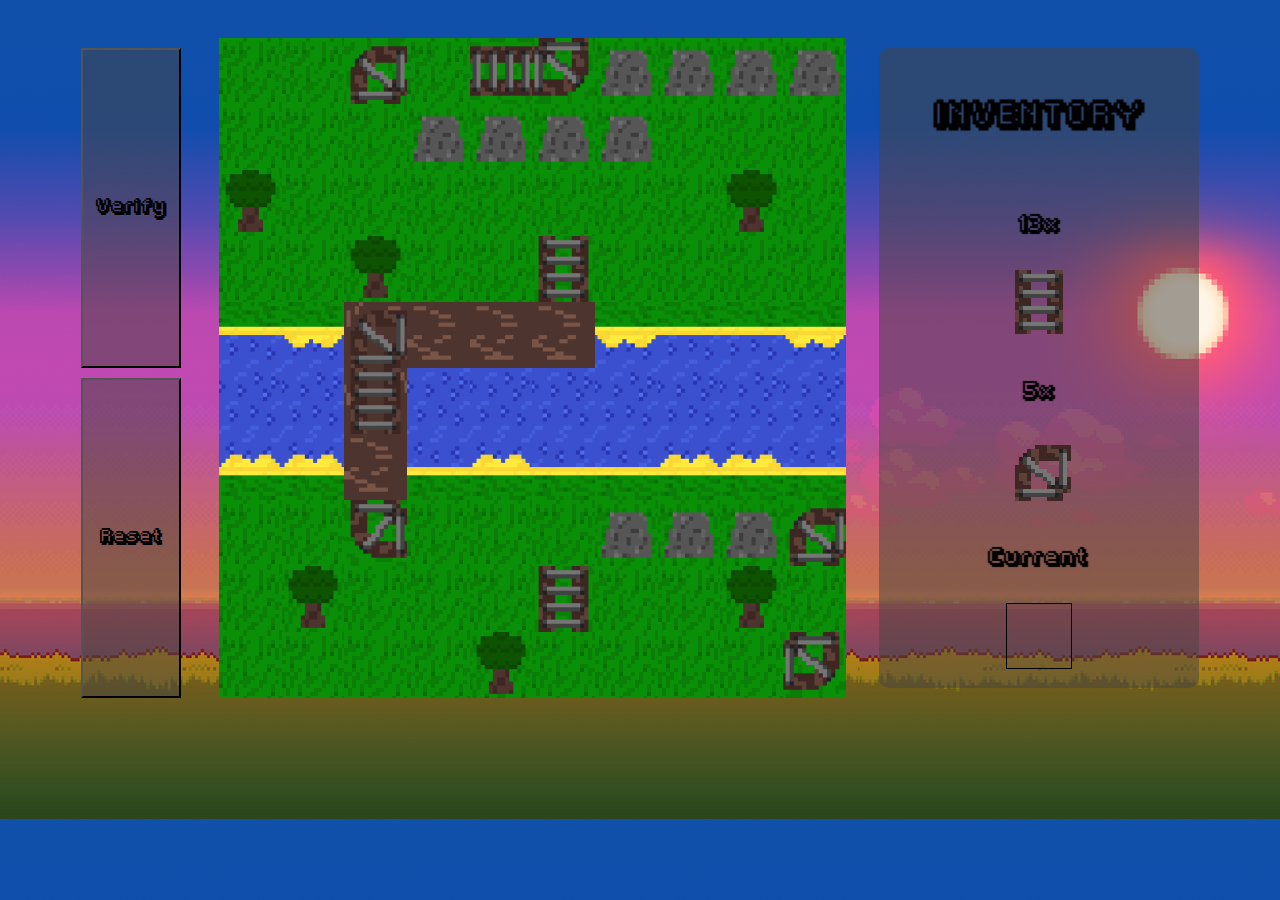
<file: GAME/niveau3.html>
<!DOCTYPE html>
<html lang="en">
<head>
    <meta charset="UTF-8">
    <meta name="viewport" content="width=device-width, initial-scale=1.0">
    <title>Jeu du Train</title>
    <link rel="stylesheet" type="text/css" href="stylejeu.css">
   

</head>
<body>
    <div class = "buttons">
        <button id ="verif" onClick="verif()">Verify</button>
        <button id="reset " onClick="reset()">Reset</button>
        </div>
        <div id="unique"></div>
    
        <div id="inventaire">
            <h2>INVENTORY</h2>
            <div>
            <div id="nbrail1" class="count"></div>
            <div id ='select1' class = "railg1"></div>
            </div>
            <div>
            <div id= "nbrail2" class="count"></div>
            <div id= 'select2' class = "railtg1"></div>
            </div>
            <div>
            <div class="count">Current</div>
            <div id="current"></div>
            </div>
        </div>
    
        <div id="test"></div>
        <div id="test2"></div>
        
    
        <script src="https://code.jquery.com/jquery-3.3.1.min.js"></script>
    <script>

var div = document.querySelector('#unique');

var tab = document.createElement('table');
div.appendChild(tab);

var tableau = Array(10);

const ligne = 10;
const colonne = 10;

gamew = document.querySelector('#test2');
gameo = document.querySelector('#test');

nbLvl = 5;
niveau = 3;
cl = 0;


function set(row, column, decor){
    var elt = tableau[row][column];
    if (decor == 1){
      
      elt.className = 'arbre1';
    }
    else if (decor == -1){

        elt.className = 'gare1';
    }
    else if (decor == -2){
        elt.className = 'gare2';
    }
    else if (decor == 2){
      elt.className = 'rocher';
    }
    else if (decor == 3){
        elt.className = 'rail1';
    }
    else if (decor == 3.1){
        elt.className = 'railp1'
    }
    else if (decor == 4){
        elt.className = 'rail2'
    }
    else if (decor == 4.1){
        elt.className = 'railp2'
    }
    else if (decor == 5){
        elt.className = 'railt1';
    }
    else if (decor == 5.1){
        elt.className = 'railtp1'
    }
    else if (decor == 6){
        elt.className = 'railt2';
    }
    else if (decor == 6.1){
        elt.className = 'railtp2'
    }
    else if (decor == 7){
        elt.className = 'railt3';
    }
    else if (decor == 7.1){
        elt.className = 'railtp3'
    }
    else if (decor == 8){
        elt.className = 'railt4';
    }
    else if (decor == 8.1){
        elt.className = 'railtp4'
    }
    else if (decor == 9){
        elt.className = 'pont';
    }
    else if (decor == 10){
        elt.className = 'finish1';
    }
    else if (decor == 11){
        elt.className = 'finish2';
    }
    else if (decor == 16){
        elt.className = 'finish3'
    }
    else if (decor == 18){
        elt.className = 'finish4'
    }
    else if (decor == 12){
        elt.className = 'herbeeau1_1';
    }
    else if (decor == 12.1){
        elt.className = 'herbeeau1_2';
    }
    else if (decor == 12.2){
        elt.className = 'herbeeau1_3';
    }
    else if (decor == 12.3){
        elt.className = 'herbeeau1_4';
    }
    else if (decor == 12.4){
        elt.className = 'herbeeau1_5';
    }
    else if (decor == 12.5){
        elt.className = 'herbeeau1_6';
    }
    else if (decor == 12.6){
        elt.className = 'herbeeau1_7';
    }
    else if (decor == 12.7){
        elt.className = 'herbeeau1_8';
    }
    else if (decor == 13){
        elt.className  = 'herbeeau2_1';
    }
    else if (decor == 13.1){
        elt.className  = 'herbeeau2_2';
    }
    else if (decor == 13.2){
        elt.className  = 'herbeeau2_3';
    }
    else if (decor == 13.3){
        elt.className  = 'herbeeau2_4';
    }
    else if (decor == 14){
        elt.className = 'eau';
    }
    else if (decor == 14.1){
        elt.className = 'eau2';
    }
    else if (decor == 15){
        elt.className = 'cowboy';
    }
    else if (decor == 17){
        elt.className = 'boueeau1';
    }
    else if (decor == 17.1){
        elt.className = 'boueeau2';
    }
    else if (decor == 17.2){
        elt.className = 'boueeau3';
    }
    else if (decor == 17.3){
        elt.className = 'boueeau4';
    }
  }

function obstacle(laCible){
      if (laCible.classList.contains('arbre1')){
          return true;
      }
      else if (laCible.classList.contains('rocher')){
          return true;
      }
      else if (laCible.classList.contains('gare1')){
          return true;
      }
      else if (laCible.classList.contains('gare2')){
          return true;
      }
      else if (laCible.classList.contains('rail1')){
          return true;
      }
      else if (laCible.classList.contains('rail2')){
          return true;
      }
      else if (laCible.classList.contains('railt1')){
        return true;
    }
    else if (laCible.classList.contains('railt2')){
        return true;
    }
    else if (laCible.classList.contains('railt3')){
        return true;
    }
    else if (laCible.classList.contains('railt4')){
        return true;
    }
    else if (laCible.classList.contains('railp1')){
        return true;
    }
    else if (laCible.classList.contains('railp2')){
        return true;
    }
    else if (laCible.classList.contains('railtp1')){
        return true;
    }
    else if (laCible.classList.contains('railtp2')){
        return true;
    }
    else if (laCible.classList.contains('railtp3')){
        return true;
    }
    else if (laCible.classList.contains('railtp4')){
        return true;
    }
    else{
          return false;
      }
  }



  var sel1 = document.querySelector('#select1')
  var sel2 = document.querySelector('#select2')



  function select1(e){

    if (nbrail1 > 0){
        cl = 3;
        var current = document.querySelector('#current');
        current.className = 'railg1';
    }

  }

sel1.addEventListener('click', select1);

function select2(e){

    if (nbrail2 > 0){
        cl = 5;
        var current = document.querySelector('#current');
        current.className = 'railtg1';
    }
    
  }

sel2.addEventListener('click', select2);

  function place(e) {
    
    var laCible = event.target;
    var col = laCible.dataset.column;
    var li = laCible.dataset.ligne;



    if(cl == 3 && obstacle(laCible) == false && nbrail1 > 0){
        if (laCible.classList.contains('pont')){
            cl = 3.1;
            set(li, col, cl);
            nbrail1--;
            document.getElementById("nbrail1").innerHTML=nbrail1 + "x";
            cl = 3;
        }
        else{

        set(li, col, cl);
        nbrail1--;
        document.getElementById("nbrail1").innerHTML=nbrail1 + "x";
        }
    }
    else if(cl == 4 && obstacle(laCible) == false && nbrail1 > 0){
        if (laCible.classList.contains('pont')){
            cl = 4.1;
            set(li, col, cl);
            nbrail1--;
            document.getElementById("nbrail1").innerHTML=nbrail1 + "x";
            cl = 4;
        }
        else {
        set(li, col, cl);
        nbrail1--;
        document.getElementById("nbrail1").innerHTML=nbrail1 + "x";
        }
        
    }
    else if (cl == 5 && obstacle(laCible) == false && nbrail2 > 0){
        if (laCible.classList.contains('pont')){
            cl = 5.1;
            set(li, col, cl);
            nbrail2--;
            document.getElementById("nbrail2").innerHTML=nbrail1 + "x";
            cl = 5;
        }
        else {
        set(li, col, cl);
        nbrail2--;
        document.getElementById("nbrail2").innerHTML=nbrail2 + "x";
        }
    }
    else if(cl == 6 && obstacle(laCible) == false && nbrail2 > 0){
        if (laCible.classList.contains('pont')){
            cl = 6.1;
            set(li, col, cl);
            nbrail2--;
            document.getElementById("nbrail2").innerHTML=nbrail1 + "x";
            cl = 6;
        }
        else {
        set(li, col, cl);
        nbrail2--;
        document.getElementById("nbrail2").innerHTML=nbrail2 + "x";
        }
        
    }
    else if(cl == 7 && obstacle(laCible) == false && nbrail2 > 0){
        if (laCible.classList.contains('pont')){
            cl = 7.1;
            set(li, col, cl);
            nbrail2--;
            document.getElementById("nbrail2").innerHTML=nbrail1 + "x";
            cl = 7;
        }
        else {
        set(li, col, cl);
        nbrail2--;
        document.getElementById("nbrail2").innerHTML=nbrail2 + "x";
        }
        
    }
    else if(cl == 8 && obstacle(laCible) == false && nbrail2 > 0){
        if (laCible.classList.contains('pont')){
            cl = 8.1;
            set(li, col, cl);
            nbrail2--;
            document.getElementById("nbrail2").innerHTML=nbrail1 + "x";
            cl = 8;
        }

        else {
        set(li, col, cl);
        nbrail2--;
        document.getElementById("nbrail2").innerHTML=nbrail2 + "x";
        }
        
    }
}

tab.addEventListener('click', place);



document.addEventListener('keydown', rotate);


function rotate(e){
    if (e.keyCode == 82){
        var current = document.querySelector('#current');

        if (current.classList.contains('railg1')){
            current.className = 'railg2';
            cl = 4;
        }
        else if (current.classList.contains('railg2')){
            current.className = 'railg1';
            cl = 3;
        }
        else if (current.classList.contains('railtg1')){
            current.className = 'railtg2';
            cl = 6;
        }
        else if (current.classList.contains('railtg2')){
            current.className = 'railtg3';
            cl = 7;
        }
        else if (current.classList.contains('railtg3')){
            current.className = 'railtg4';
            cl = 8;
        }
        else if (current.classList.contains('railtg4')){
            current.className = 'railtg1';
            cl = 5;
        }
    }
}

function convertNumber(){

    var tabN = Array(10);

    for (let i = 0; i < ligne; i++){

        tabN[i] = Array(10);

        for (let j = 0; j < colonne; j++){

            var test = tableau[i][j];

            if (test.classList.contains('rail1') || test.classList.contains('railp1')){
                tabN[i][j] = 1;
            }
            else if (test.classList.contains('rail2') ||  test.classList.contains('railp2')){
                tabN[i][j] = 2;
            }
            else if (test.classList.contains('railt1') || test.classList.contains('railtp1')){
                tabN[i][j] = 5;
            }
            else if (test.classList.contains('railt2') || test.classList.contains('railtp2')){
                tabN[i][j] = 3;
            }
            else if (test.classList.contains('railt3') || test.classList.contains('railtp3')){
                tabN[i][j] = 4;
            }
            else if (test.classList.contains('railt4') || test.classList.contains('railtp4')){
                tabN[i][j] = 6;
            }
            else if (test.classList.contains('finish1')){
                tabN[i][j] = 10;
            }
            else if (test.classList.contains('finish2')){
                tabN[i][j] = 11;
            }
            else if (test.classList.contains('finish3')){
                tabN[i][j] = 12;
            }
            else if (test.classList.contains('gare1') || test.classList.contains('gare2') || test.classList.contains('rocher') || test.classList.contains('arbre1')){
                tabN[i][j] = -1;
            }
            else{
                tabN[i][j] = 0;
            }
            
        }
    }

    return tabN;
}

function verif (e){
    var stoptrain = 0;
    var sens = dir;
    var x = debX;
    var y = debY;


    var grille = convertNumber();


    while (stoptrain == 0){

        console.log(x);
        console.log(y);
        console.log(sens);



        if (sens == 1){
            if (y+1 >= colonne){
                stoptrain = 1;
            }
            else if (grille[x][y+1] == 2){
                y++;
            }
            else if (grille[x][y+1] == 3){
                y++;
                sens = 4;
            }
            else if (grille[x][y+1] == 4){
                y++;
                sens = 2;
            }
            else if (grille[x][y+1] == 11){
                win();
                return 0
            }
            else{stoptrain = 1}
        }

        else if (sens == 2){
            if (x-1 < 0){
                stoptrain = 1;
            }
            else if (grille[x-1][y] == 1){
                x--;
            }
            else if (grille[x-1][y] == 5){
                x--;
                sens = 1;
            }
            else if (grille[x-1][y] == 3){
                x--;
                sens = 3;
            }
            else if (grille[x-1][y] == 10 || grille[x-1][y] == 12){
                win();
                return 0
            }
            else{stoptrain = 1}
        }


        else if (sens == 3){
            if (y-1 < 0){
                stoptrain = 1;
            }
            else if (grille[x][y-1] == 2){
                y--;
            }
            else if (grille[x][y-1] == 5){
                y--;
                sens = 4;
            }
            else if (grille[x][y-1] == 6){
                y--;
                sens = 2;
            }
            else if (grille[x][y-1] == 11){
                win();
                return 0
            }
            else{stoptrain = 1}
        }

        else if (sens == 4){
            if (x+1 >= ligne){
                stoptrain = 1;
            }
            else if (grille[x+1][y] == 1){
                x++;
            }
            else if (grille[x+1][y] == 4){
                x++;
                sens = 3;
            }
            else if (grille[x+1][y] == 6){
                x++;
                sens = 1;
            }
            else if (grille[x+1][y] == 10 || grille[x+1][y] == 18){
                win();
                return 0
            }
            else{stoptrain = 1}
        }
        
        
        
    }   

    if (gameo.classList.contains('over')){
    
        gameo.removeChild(texte);
        gameo.className='';
    }
    over();




}

function initNiv (e){
    if (niveau == 1){
        
        for (let i = 0; i < ligne; i++){
            for (let j = 0; j < colonne; j++){
                tableau[i][j].className = '';
            }
        }
    
        set(0,9,1);
        set(1,2,1);
        set(1,4,5);
        set(1,7,4);
        set(1,9,11);
        set(3,0,1);
        set(3,3,2);
        set(3,4,3);
        set(3,9,1);
        set(5,6,1);
        set(6,3,1);
        set(6,0,-1);
        set(6,1,-2);
        set(7,0,4);
        set(7,1,4);
        set(7,4,7);
        set(8,7,1);
        set(8,9,2);
            
        nbrail1 = 9;
        nbrail2 = 0;
    
        dir = 1;
        debX = 7;
        debY = 0;
    
        document.getElementById("nbrail1").innerHTML=nbrail1 + "x";
        document.getElementById("nbrail2").innerHTML=nbrail2 + "x";
    }
    if (niveau == 2){

        for (let i = 0; i < ligne; i++){
            for (let j = 0; j < colonne; j++){
                tableau[i][j].className = '';
            }
        }

        set(1,4,4);
        set(1,1,1);
        set(1,6,2);
        set(1,8,1);
        set(2,0,15);
        set(2,4,1);
        set(3,0,4);
        set(3,1,4);
        set(3,3,7);
        set(3,6,4);
        set(4,5,1);
        set(4,7,2);
        set(4,9,2);
        set(5,1,1);
        set(6,0,2);
        set(7,3,1);
        set(7,5,5);
        set(7,8,7);
        set(8,4,2);
        set(8,9,1);
        set(9,1,1);
        set(9,5,10);


        nbrail1 = 10;
        nbrail2 = 4;
    
        dir = 1;
        debX = 3;
        debY = 0;
    
        document.getElementById("nbrail1").innerHTML=nbrail1 + "x";
        document.getElementById("nbrail2").innerHTML=nbrail2 + "x";

    }
    if (niveau == 3 ){

        for (let i = 0; i < ligne; i++){
            for (let j = 0; j < colonne; j++){
                tableau[i][j].className = '';
            }
        }

        set(0,2,5);
        set(0,4,4);
        set(0,5,7);
        set(0,6,2);
        set(0,7,2);
        set(0,8,2);
        set(0,9,2);
        set(1,3,2);
        set(1,4,2);
        set(1,5,2);
        set(1,6,2);
        set(2,0,1);
        set(2,8,1);
        set(3,2,1);
        set(3,5,3);
        set(4,0,12.1);
        set(4,1,13.1);
        set(4,2,5.1);
        set(4,3,9);
        set(4,4,9);
        set(4,5,9);
        set(4,6,13.1);
        set(4,7,12.1);
        set(4,8,12.1);
        set(4,9,13.1);
        set(5,0,14.1);
        set(5,1,14.1);
        set(5,2,3.1);
        set(5,3,14.1);
        set(5,4,14.1);
        set(5,5,14.1);
        set(5,6,14.1);
        set(5,7,14.1);
        set(5,8,14.1);
        set(5,9,14.1);
        set(6,0,13.3);
        set(6,1,13.3);
        set(6,2,9);
        set(6,3,12.3);
        set(6,4,13.3);
        set(6,5,12.3);
        set(6,6,12.3);
        set(6,7,13.3);
        set(6,8,13.3);
        set(6,9,12.3);
        set(7,2,8);
        set(7,6,2);
        set(7,7,2);
        set(7,8,2);
        set(7,9,16);
        set(8,1,1);
        set(8,5,3);
        set(8,8,1);
        set(9,4,1);
        set(9,9,7);



        nbrail1 = 13;
        nbrail2 = 5;
    
        dir = 3;
        debX = 0;
        debY = 5;
    
        document.getElementById("nbrail1").innerHTML=nbrail1 + "x";
        document.getElementById("nbrail2").innerHTML=nbrail2 + "x";




    }
    if (niveau == 4){
        for (let i = 0; i < ligne; i++){
            for (let j = 0; j < colonne; j++){
                tableau[i][j].className = '';
            }
        }




        set(0,1,1);
        set(0,8,10);
        set(1,0,2);
        set(1,6,5);
        set(1,8,7);
        set(1,9,2);
        set(2,7,15);
        set(3,3,1);
        set(3,4,5);
        set(3,9,1);
        set(4,1,1);
        set(4,6,2);
        set(5,5,4);
        set(6,2,2);
        set(6,3,1);
        set(6,4,2);
        set(6,5,1);
        set(7,0,4);
        set(7,1,4);
        set(7,4,17);
        set(7,5,17.1);
        set(7,6,2);
        set(7,8,2);
        set(8,1,1);
        set(8,4,17.3);
        set(8,5,17.2);
        set(8,6,2);
        set(9,2,8);
        set(9,9,1);


        nbrail1 = 13;
        nbrail2 = 5;
    
        dir = 1;
        debX = 7;
        debY = 0;
    
        document.getElementById("nbrail1").innerHTML=nbrail1 + "x";
        document.getElementById("nbrail2").innerHTML=nbrail2 + "x";
    }
    if (niveau == 5){
        for (let i = 0; i < ligne; i++){
            for (let j = 0; j < colonne; j++){
                tableau[i][j].className = '';
            }
        }

        set(0,6,5);
        set(1,7,1);
        set(1,9,3);
        set(2,1,1);
        set(2,6,1);
        set(2,7,2);
        set(2,9,18);
        set(3,8,1);
        set(4,3,2);
        set(4,9,1);
        set(6,3,1);
        set(6,4,1);
        set(6,5,1);
        set(6,6,2);
        set(6,7,12.6);
        set(6,8,12.7);
        set(6,9,12.7);
        set(7,0,1);
        set(7,5,4);
        set(7,7,13);
        set(7,8,14);
        set(7,9,14);
        set(8,7,12.4);
        set(8,8,12.5);
        set(8,9,12.5);
        set(9,1,1);
        set(9,7,4);
        set(9,8,6);



        nbrail1 = 9;
        nbrail2 = 10;
    
        dir = 3;
        debX = 9;
        debY = 8;
    
        document.getElementById("nbrail1").innerHTML=nbrail1 + "x";
        document.getElementById("nbrail2").innerHTML=nbrail2 + "x";


    }
}

function reset (e){

    initNiv();

    if (gameo.classList.contains('over')){
    
        gameo.removeChild(texte);
        gameo.className='';
    }
    else if (gamew.classList.contains('win')){

        next.removeChild(next1);
        next.removeChild(next2);
        gamew.removeChild(next);

        precedent.removeChild(precedent1);
        precedent.removeChild(precedent2);
        gamew.removeChild(precedent);

        gamew.className='';
    }
}

function over(e){
    
    gameo.className = 'over';
    
    texte = document.createElement('h2');
    gameo.appendChild(texte);

    texte.innerHTML = 'GAME OVER'

    gameo.addEventListener('click', reset);

}

function win(e){
    
    gamew.className = 'win';

    precedent = document.createElement('div');
    gamew.appendChild(precedent);
    precedent.className = 'next';


    precedent1 = document.createElement('p');
    precedent.appendChild(precedent1);
    precedent1.innerHTML = 'Previous Level'

    precedent2 = document.createElement('img');
    precedent.appendChild(precedent2);
    precedent2.src = "img/fleche_gauche.png";


    next = document.createElement('div');
    gamew.appendChild(next);
    next.className = 'next';

    next1 = document.createElement('p');
    next.appendChild(next1);
    next1.innerHTML = 'Next Level'

    next2 = document.createElement('img');
    next.appendChild(next2);
    next2.src = "img/fleche_droite.png";


    precedent.addEventListener('click', prevLvl);
    next.addEventListener('click', nextLvl);

}

function nextLvl(e){
    if (niveau < nbLvl){
    niveau++;
    }
    reset();
}

function prevLvl(e){
    if (niveau > 1){
        niveau--;
    }
    reset();
}




 for(let i = 0; i < ligne; i++){
    var tr = document.createElement('tr');
    tab.appendChild(tr);
    tableau[i] = Array(10);
    
    for(let j = 0; j < colonne; j++){
        var td = document.createElement('td');
        tr.appendChild(td);
        td.dataset['ligne'] = i;
        td.dataset['column'] = j;
        tableau[i][j] = td;
    }

}

initNiv();






    </script>
   
</body>
</html>
</file>
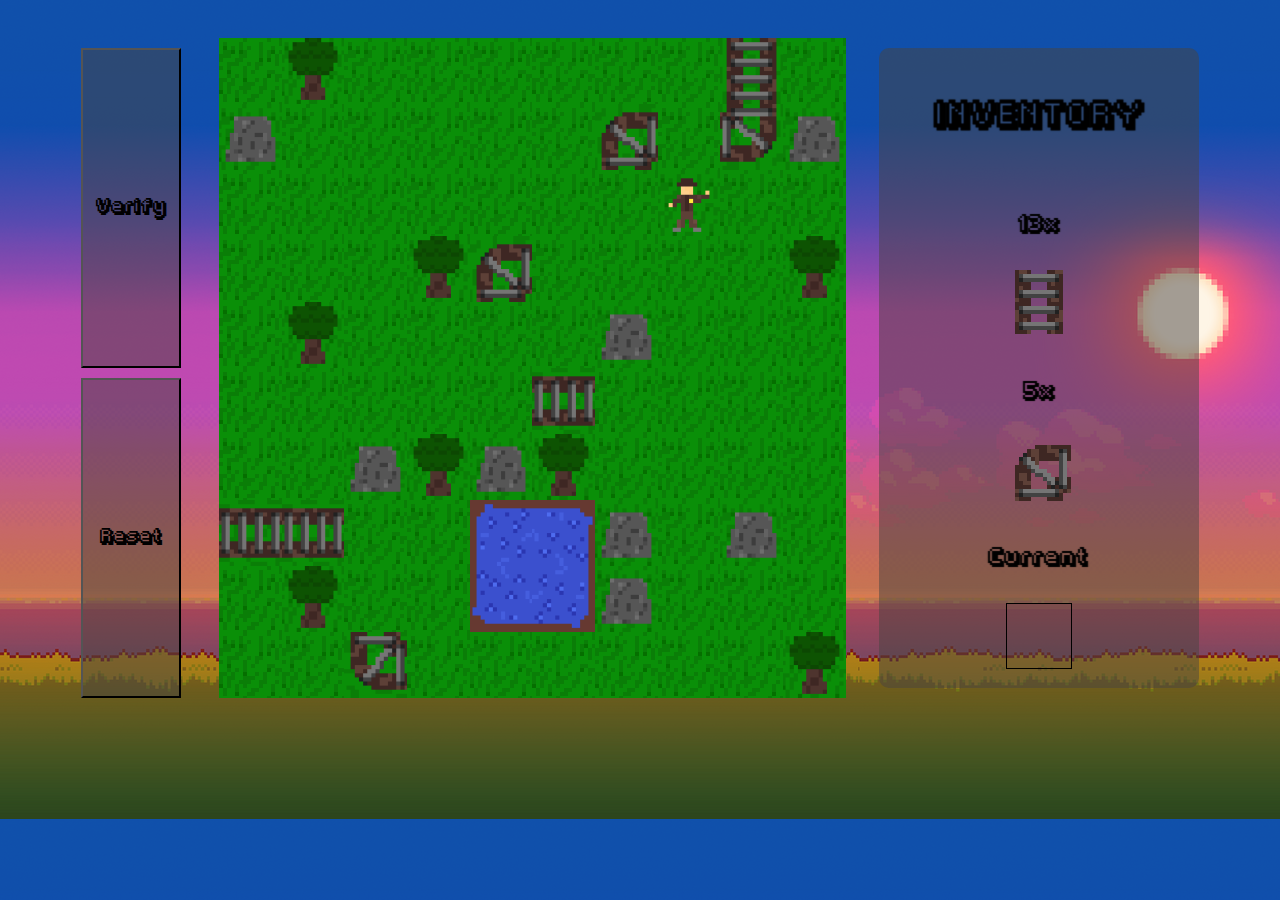
<file: GAME/niveau4.html>
<!DOCTYPE html>
<html lang="en">
<head>
    <meta charset="UTF-8">
    <meta name="viewport" content="width=device-width, initial-scale=1.0">
    <title>Jeu du Train</title>
    <link rel="stylesheet" type="text/css" href="stylejeu.css">
   

</head>
<body>
    <div class = "buttons">
        <button id ="verif" onClick="verif()">Verify</button>
        <button id="reset " onClick="reset()">Reset</button>
        </div>
        <div id="unique"></div>
    
        <div id="inventaire">
            <h2>INVENTORY</h2>
            <div>
            <div id="nbrail1" class="count"></div>
            <div id ='select1' class = "railg1"></div>
            </div>
            <div>
            <div id= "nbrail2" class="count"></div>
            <div id= 'select2' class = "railtg1"></div>
            </div>
            <div>
            <div class="count">Current</div>
            <div id="current"></div>
            </div>
        </div>
    
        <div id="test"></div>
        <div id="test2"></div>
        
    
        <script src="https://code.jquery.com/jquery-3.3.1.min.js"></script>
    <script>

var div = document.querySelector('#unique');

var tab = document.createElement('table');
div.appendChild(tab);

var tableau = Array(10);

const ligne = 10;
const colonne = 10;

gamew = document.querySelector('#test2');
gameo = document.querySelector('#test');

nbLvl = 5;
niveau = 4;
cl = 0;


function set(row, column, decor){
    var elt = tableau[row][column];
    if (decor == 1){
      
      elt.className = 'arbre1';
    }
    else if (decor == -1){

        elt.className = 'gare1';
    }
    else if (decor == -2){
        elt.className = 'gare2';
    }
    else if (decor == 2){
      elt.className = 'rocher';
    }
    else if (decor == 3){
        elt.className = 'rail1';
    }
    else if (decor == 3.1){
        elt.className = 'railp1'
    }
    else if (decor == 4){
        elt.className = 'rail2'
    }
    else if (decor == 4.1){
        elt.className = 'railp2'
    }
    else if (decor == 5){
        elt.className = 'railt1';
    }
    else if (decor == 5.1){
        elt.className = 'railtp1'
    }
    else if (decor == 6){
        elt.className = 'railt2';
    }
    else if (decor == 6.1){
        elt.className = 'railtp2'
    }
    else if (decor == 7){
        elt.className = 'railt3';
    }
    else if (decor == 7.1){
        elt.className = 'railtp3'
    }
    else if (decor == 8){
        elt.className = 'railt4';
    }
    else if (decor == 8.1){
        elt.className = 'railtp4'
    }
    else if (decor == 9){
        elt.className = 'pont';
    }
    else if (decor == 10){
        elt.className = 'finish1';
    }
    else if (decor == 11){
        elt.className = 'finish2';
    }
    else if (decor == 16){
        elt.className = 'finish3'
    }
    else if (decor == 18){
        elt.className = 'finish4'
    }
    else if (decor == 12){
        elt.className = 'herbeeau1_1';
    }
    else if (decor == 12.1){
        elt.className = 'herbeeau1_2';
    }
    else if (decor == 12.2){
        elt.className = 'herbeeau1_3';
    }
    else if (decor == 12.3){
        elt.className = 'herbeeau1_4';
    }
    else if (decor == 12.4){
        elt.className = 'herbeeau1_5';
    }
    else if (decor == 12.5){
        elt.className = 'herbeeau1_6';
    }
    else if (decor == 12.6){
        elt.className = 'herbeeau1_7';
    }
    else if (decor == 12.7){
        elt.className = 'herbeeau1_8';
    }
    else if (decor == 13){
        elt.className  = 'herbeeau2_1';
    }
    else if (decor == 13.1){
        elt.className  = 'herbeeau2_2';
    }
    else if (decor == 13.2){
        elt.className  = 'herbeeau2_3';
    }
    else if (decor == 13.3){
        elt.className  = 'herbeeau2_4';
    }
    else if (decor == 14){
        elt.className = 'eau';
    }
    else if (decor == 14.1){
        elt.className = 'eau2';
    }
    else if (decor == 15){
        elt.className = 'cowboy';
    }
    else if (decor == 17){
        elt.className = 'boueeau1';
    }
    else if (decor == 17.1){
        elt.className = 'boueeau2';
    }
    else if (decor == 17.2){
        elt.className = 'boueeau3';
    }
    else if (decor == 17.3){
        elt.className = 'boueeau4';
    }
  }

function obstacle(laCible){
      if (laCible.classList.contains('arbre1')){
          return true;
      }
      else if (laCible.classList.contains('rocher')){
          return true;
      }
      else if (laCible.classList.contains('gare1')){
          return true;
      }
      else if (laCible.classList.contains('gare2')){
          return true;
      }
      else if (laCible.classList.contains('rail1')){
          return true;
      }
      else if (laCible.classList.contains('rail2')){
          return true;
      }
      else if (laCible.classList.contains('railt1')){
        return true;
    }
    else if (laCible.classList.contains('railt2')){
        return true;
    }
    else if (laCible.classList.contains('railt3')){
        return true;
    }
    else if (laCible.classList.contains('railt4')){
        return true;
    }
    else if (laCible.classList.contains('railp1')){
        return true;
    }
    else if (laCible.classList.contains('railp2')){
        return true;
    }
    else if (laCible.classList.contains('railtp1')){
        return true;
    }
    else if (laCible.classList.contains('railtp2')){
        return true;
    }
    else if (laCible.classList.contains('railtp3')){
        return true;
    }
    else if (laCible.classList.contains('railtp4')){
        return true;
    }
    else{
          return false;
      }
  }



  var sel1 = document.querySelector('#select1')
  var sel2 = document.querySelector('#select2')



  function select1(e){

    if (nbrail1 > 0){
        cl = 3;
        var current = document.querySelector('#current');
        current.className = 'railg1';
    }

  }

sel1.addEventListener('click', select1);

function select2(e){

    if (nbrail2 > 0){
        cl = 5;
        var current = document.querySelector('#current');
        current.className = 'railtg1';
    }
    
  }

sel2.addEventListener('click', select2);

  function place(e) {
    
    var laCible = event.target;
    var col = laCible.dataset.column;
    var li = laCible.dataset.ligne;



    if(cl == 3 && obstacle(laCible) == false && nbrail1 > 0){
        if (laCible.classList.contains('pont')){
            cl = 3.1;
            set(li, col, cl);
            nbrail1--;
            document.getElementById("nbrail1").innerHTML=nbrail1 + "x";
            cl = 3;
        }
        else{

        set(li, col, cl);
        nbrail1--;
        document.getElementById("nbrail1").innerHTML=nbrail1 + "x";
        }
    }
    else if(cl == 4 && obstacle(laCible) == false && nbrail1 > 0){
        if (laCible.classList.contains('pont')){
            cl = 4.1;
            set(li, col, cl);
            nbrail1--;
            document.getElementById("nbrail1").innerHTML=nbrail1 + "x";
            cl = 4;
        }
        else {
        set(li, col, cl);
        nbrail1--;
        document.getElementById("nbrail1").innerHTML=nbrail1 + "x";
        }
        
    }
    else if (cl == 5 && obstacle(laCible) == false && nbrail2 > 0){
        if (laCible.classList.contains('pont')){
            cl = 5.1;
            set(li, col, cl);
            nbrail2--;
            document.getElementById("nbrail2").innerHTML=nbrail1 + "x";
            cl = 5;
        }
        else {
        set(li, col, cl);
        nbrail2--;
        document.getElementById("nbrail2").innerHTML=nbrail2 + "x";
        }
    }
    else if(cl == 6 && obstacle(laCible) == false && nbrail2 > 0){
        if (laCible.classList.contains('pont')){
            cl = 6.1;
            set(li, col, cl);
            nbrail2--;
            document.getElementById("nbrail2").innerHTML=nbrail1 + "x";
            cl = 6;
        }
        else {
        set(li, col, cl);
        nbrail2--;
        document.getElementById("nbrail2").innerHTML=nbrail2 + "x";
        }
        
    }
    else if(cl == 7 && obstacle(laCible) == false && nbrail2 > 0){
        if (laCible.classList.contains('pont')){
            cl = 7.1;
            set(li, col, cl);
            nbrail2--;
            document.getElementById("nbrail2").innerHTML=nbrail1 + "x";
            cl = 7;
        }
        else {
        set(li, col, cl);
        nbrail2--;
        document.getElementById("nbrail2").innerHTML=nbrail2 + "x";
        }
        
    }
    else if(cl == 8 && obstacle(laCible) == false && nbrail2 > 0){
        if (laCible.classList.contains('pont')){
            cl = 8.1;
            set(li, col, cl);
            nbrail2--;
            document.getElementById("nbrail2").innerHTML=nbrail1 + "x";
            cl = 8;
        }

        else {
        set(li, col, cl);
        nbrail2--;
        document.getElementById("nbrail2").innerHTML=nbrail2 + "x";
        }
        
    }
}

tab.addEventListener('click', place);



document.addEventListener('keydown', rotate);


function rotate(e){
    if (e.keyCode == 82){
        var current = document.querySelector('#current');

        if (current.classList.contains('railg1')){
            current.className = 'railg2';
            cl = 4;
        }
        else if (current.classList.contains('railg2')){
            current.className = 'railg1';
            cl = 3;
        }
        else if (current.classList.contains('railtg1')){
            current.className = 'railtg2';
            cl = 6;
        }
        else if (current.classList.contains('railtg2')){
            current.className = 'railtg3';
            cl = 7;
        }
        else if (current.classList.contains('railtg3')){
            current.className = 'railtg4';
            cl = 8;
        }
        else if (current.classList.contains('railtg4')){
            current.className = 'railtg1';
            cl = 5;
        }
    }
}

function convertNumber(){

    var tabN = Array(10);

    for (let i = 0; i < ligne; i++){

        tabN[i] = Array(10);

        for (let j = 0; j < colonne; j++){

            var test = tableau[i][j];

            if (test.classList.contains('rail1') || test.classList.contains('railp1')){
                tabN[i][j] = 1;
            }
            else if (test.classList.contains('rail2') ||  test.classList.contains('railp2')){
                tabN[i][j] = 2;
            }
            else if (test.classList.contains('railt1') || test.classList.contains('railtp1')){
                tabN[i][j] = 5;
            }
            else if (test.classList.contains('railt2') || test.classList.contains('railtp2')){
                tabN[i][j] = 3;
            }
            else if (test.classList.contains('railt3') || test.classList.contains('railtp3')){
                tabN[i][j] = 4;
            }
            else if (test.classList.contains('railt4') || test.classList.contains('railtp4')){
                tabN[i][j] = 6;
            }
            else if (test.classList.contains('finish1')){
                tabN[i][j] = 10;
            }
            else if (test.classList.contains('finish2')){
                tabN[i][j] = 11;
            }
            else if (test.classList.contains('finish3')){
                tabN[i][j] = 12;
            }
            else if (test.classList.contains('gare1') || test.classList.contains('gare2') || test.classList.contains('rocher') || test.classList.contains('arbre1')){
                tabN[i][j] = -1;
            }
            else{
                tabN[i][j] = 0;
            }
            
        }
    }

    return tabN;
}

function verif (e){
    var stoptrain = 0;
    var sens = dir;
    var x = debX;
    var y = debY;


    var grille = convertNumber();


    while (stoptrain == 0){

        console.log(x);
        console.log(y);
        console.log(sens);



        if (sens == 1){
            if (y+1 >= colonne){
                stoptrain = 1;
            }
            else if (grille[x][y+1] == 2){
                y++;
            }
            else if (grille[x][y+1] == 3){
                y++;
                sens = 4;
            }
            else if (grille[x][y+1] == 4){
                y++;
                sens = 2;
            }
            else if (grille[x][y+1] == 11){
                win();
                return 0
            }
            else{stoptrain = 1}
        }

        else if (sens == 2){
            if (x-1 < 0){
                stoptrain = 1;
            }
            else if (grille[x-1][y] == 1){
                x--;
            }
            else if (grille[x-1][y] == 5){
                x--;
                sens = 1;
            }
            else if (grille[x-1][y] == 3){
                x--;
                sens = 3;
            }
            else if (grille[x-1][y] == 10 || grille[x-1][y] == 12){
                win();
                return 0
            }
            else{stoptrain = 1}
        }


        else if (sens == 3){
            if (y-1 < 0){
                stoptrain = 1;
            }
            else if (grille[x][y-1] == 2){
                y--;
            }
            else if (grille[x][y-1] == 5){
                y--;
                sens = 4;
            }
            else if (grille[x][y-1] == 6){
                y--;
                sens = 2;
            }
            else if (grille[x][y-1] == 11){
                win();
                return 0
            }
            else{stoptrain = 1}
        }

        else if (sens == 4){
            if (x+1 >= ligne){
                stoptrain = 1;
            }
            else if (grille[x+1][y] == 1){
                x++;
            }
            else if (grille[x+1][y] == 4){
                x++;
                sens = 3;
            }
            else if (grille[x+1][y] == 6){
                x++;
                sens = 1;
            }
            else if (grille[x+1][y] == 10 || grille[x+1][y] == 18){
                win();
                return 0
            }
            else{stoptrain = 1}
        }
        
        
        
    }   

    if (gameo.classList.contains('over')){
    
        gameo.removeChild(texte);
        gameo.className='';
    }
    over();




}

function initNiv (e){
    if (niveau == 1){
        
        for (let i = 0; i < ligne; i++){
            for (let j = 0; j < colonne; j++){
                tableau[i][j].className = '';
            }
        }
    
        set(0,9,1);
        set(1,2,1);
        set(1,4,5);
        set(1,7,4);
        set(1,9,11);
        set(3,0,1);
        set(3,3,2);
        set(3,4,3);
        set(3,9,1);
        set(5,6,1);
        set(6,3,1);
        set(6,0,-1);
        set(6,1,-2);
        set(7,0,4);
        set(7,1,4);
        set(7,4,7);
        set(8,7,1);
        set(8,9,2);
            
        nbrail1 = 9;
        nbrail2 = 0;
    
        dir = 1;
        debX = 7;
        debY = 0;
    
        document.getElementById("nbrail1").innerHTML=nbrail1 + "x";
        document.getElementById("nbrail2").innerHTML=nbrail2 + "x";
    }
    if (niveau == 2){

        for (let i = 0; i < ligne; i++){
            for (let j = 0; j < colonne; j++){
                tableau[i][j].className = '';
            }
        }

        set(1,4,4);
        set(1,1,1);
        set(1,6,2);
        set(1,8,1);
        set(2,0,15);
        set(2,4,1);
        set(3,0,4);
        set(3,1,4);
        set(3,3,7);
        set(3,6,4);
        set(4,5,1);
        set(4,7,2);
        set(4,9,2);
        set(5,1,1);
        set(6,0,2);
        set(7,3,1);
        set(7,5,5);
        set(7,8,7);
        set(8,4,2);
        set(8,9,1);
        set(9,1,1);
        set(9,5,10);


        nbrail1 = 10;
        nbrail2 = 4;
    
        dir = 1;
        debX = 3;
        debY = 0;
    
        document.getElementById("nbrail1").innerHTML=nbrail1 + "x";
        document.getElementById("nbrail2").innerHTML=nbrail2 + "x";

    }
    if (niveau == 3 ){

        for (let i = 0; i < ligne; i++){
            for (let j = 0; j < colonne; j++){
                tableau[i][j].className = '';
            }
        }

        set(0,2,5);
        set(0,4,4);
        set(0,5,7);
        set(0,6,2);
        set(0,7,2);
        set(0,8,2);
        set(0,9,2);
        set(1,3,2);
        set(1,4,2);
        set(1,5,2);
        set(1,6,2);
        set(2,0,1);
        set(2,8,1);
        set(3,2,1);
        set(3,5,3);
        set(4,0,12.1);
        set(4,1,13.1);
        set(4,2,5.1);
        set(4,3,9);
        set(4,4,9);
        set(4,5,9);
        set(4,6,13.1);
        set(4,7,12.1);
        set(4,8,12.1);
        set(4,9,13.1);
        set(5,0,14.1);
        set(5,1,14.1);
        set(5,2,3.1);
        set(5,3,14.1);
        set(5,4,14.1);
        set(5,5,14.1);
        set(5,6,14.1);
        set(5,7,14.1);
        set(5,8,14.1);
        set(5,9,14.1);
        set(6,0,13.3);
        set(6,1,13.3);
        set(6,2,9);
        set(6,3,12.3);
        set(6,4,13.3);
        set(6,5,12.3);
        set(6,6,12.3);
        set(6,7,13.3);
        set(6,8,13.3);
        set(6,9,12.3);
        set(7,2,8);
        set(7,6,2);
        set(7,7,2);
        set(7,8,2);
        set(7,9,16);
        set(8,1,1);
        set(8,5,3);
        set(8,8,1);
        set(9,4,1);
        set(9,9,7);



        nbrail1 = 13;
        nbrail2 = 5;
    
        dir = 3;
        debX = 0;
        debY = 5;
    
        document.getElementById("nbrail1").innerHTML=nbrail1 + "x";
        document.getElementById("nbrail2").innerHTML=nbrail2 + "x";




    }
    if (niveau == 4){
        for (let i = 0; i < ligne; i++){
            for (let j = 0; j < colonne; j++){
                tableau[i][j].className = '';
            }
        }




        set(0,1,1);
        set(0,8,10);
        set(1,0,2);
        set(1,6,5);
        set(1,8,7);
        set(1,9,2);
        set(2,7,15);
        set(3,3,1);
        set(3,4,5);
        set(3,9,1);
        set(4,1,1);
        set(4,6,2);
        set(5,5,4);
        set(6,2,2);
        set(6,3,1);
        set(6,4,2);
        set(6,5,1);
        set(7,0,4);
        set(7,1,4);
        set(7,4,17);
        set(7,5,17.1);
        set(7,6,2);
        set(7,8,2);
        set(8,1,1);
        set(8,4,17.3);
        set(8,5,17.2);
        set(8,6,2);
        set(9,2,8);
        set(9,9,1);


        nbrail1 = 13;
        nbrail2 = 5;
    
        dir = 1;
        debX = 7;
        debY = 0;
    
        document.getElementById("nbrail1").innerHTML=nbrail1 + "x";
        document.getElementById("nbrail2").innerHTML=nbrail2 + "x";
    }
    if (niveau == 5){
        for (let i = 0; i < ligne; i++){
            for (let j = 0; j < colonne; j++){
                tableau[i][j].className = '';
            }
        }

        set(0,6,5);
        set(1,7,1);
        set(1,9,3);
        set(2,1,1);
        set(2,6,1);
        set(2,7,2);
        set(2,9,18);
        set(3,8,1);
        set(4,3,2);
        set(4,9,1);
        set(6,3,1);
        set(6,4,1);
        set(6,5,1);
        set(6,6,2);
        set(6,7,12.6);
        set(6,8,12.7);
        set(6,9,12.7);
        set(7,0,1);
        set(7,5,4);
        set(7,7,13);
        set(7,8,14);
        set(7,9,14);
        set(8,7,12.4);
        set(8,8,12.5);
        set(8,9,12.5);
        set(9,1,1);
        set(9,7,4);
        set(9,8,6);



        nbrail1 = 9;
        nbrail2 = 10;
    
        dir = 3;
        debX = 9;
        debY = 8;
    
        document.getElementById("nbrail1").innerHTML=nbrail1 + "x";
        document.getElementById("nbrail2").innerHTML=nbrail2 + "x";


    }
}

function reset (e){

    initNiv();

    if (gameo.classList.contains('over')){
    
        gameo.removeChild(texte);
        gameo.className='';
    }
    else if (gamew.classList.contains('win')){

        next.removeChild(next1);
        next.removeChild(next2);
        gamew.removeChild(next);

        precedent.removeChild(precedent1);
        precedent.removeChild(precedent2);
        gamew.removeChild(precedent);

        gamew.className='';
    }
}

function over(e){
    
    gameo.className = 'over';
    
    texte = document.createElement('h2');
    gameo.appendChild(texte);

    texte.innerHTML = 'GAME OVER'

    gameo.addEventListener('click', reset);

}

function win(e){
    
    gamew.className = 'win';

    precedent = document.createElement('div');
    gamew.appendChild(precedent);
    precedent.className = 'next';


    precedent1 = document.createElement('p');
    precedent.appendChild(precedent1);
    precedent1.innerHTML = 'Previous Level'

    precedent2 = document.createElement('img');
    precedent.appendChild(precedent2);
    precedent2.src = "img/fleche_gauche.png";


    next = document.createElement('div');
    gamew.appendChild(next);
    next.className = 'next';

    next1 = document.createElement('p');
    next.appendChild(next1);
    next1.innerHTML = 'Next Level'

    next2 = document.createElement('img');
    next.appendChild(next2);
    next2.src = "img/fleche_droite.png";


    precedent.addEventListener('click', prevLvl);
    next.addEventListener('click', nextLvl);

}

function nextLvl(e){
    if (niveau < nbLvl){
    niveau++;
    }
    reset();
}

function prevLvl(e){
    if (niveau > 1){
        niveau--;
    }
    reset();
}




 for(let i = 0; i < ligne; i++){
    var tr = document.createElement('tr');
    tab.appendChild(tr);
    tableau[i] = Array(10);
    
    for(let j = 0; j < colonne; j++){
        var td = document.createElement('td');
        tr.appendChild(td);
        td.dataset['ligne'] = i;
        td.dataset['column'] = j;
        tableau[i][j] = td;
    }

}

initNiv();






    </script>
   
</body>
</html>
</file>
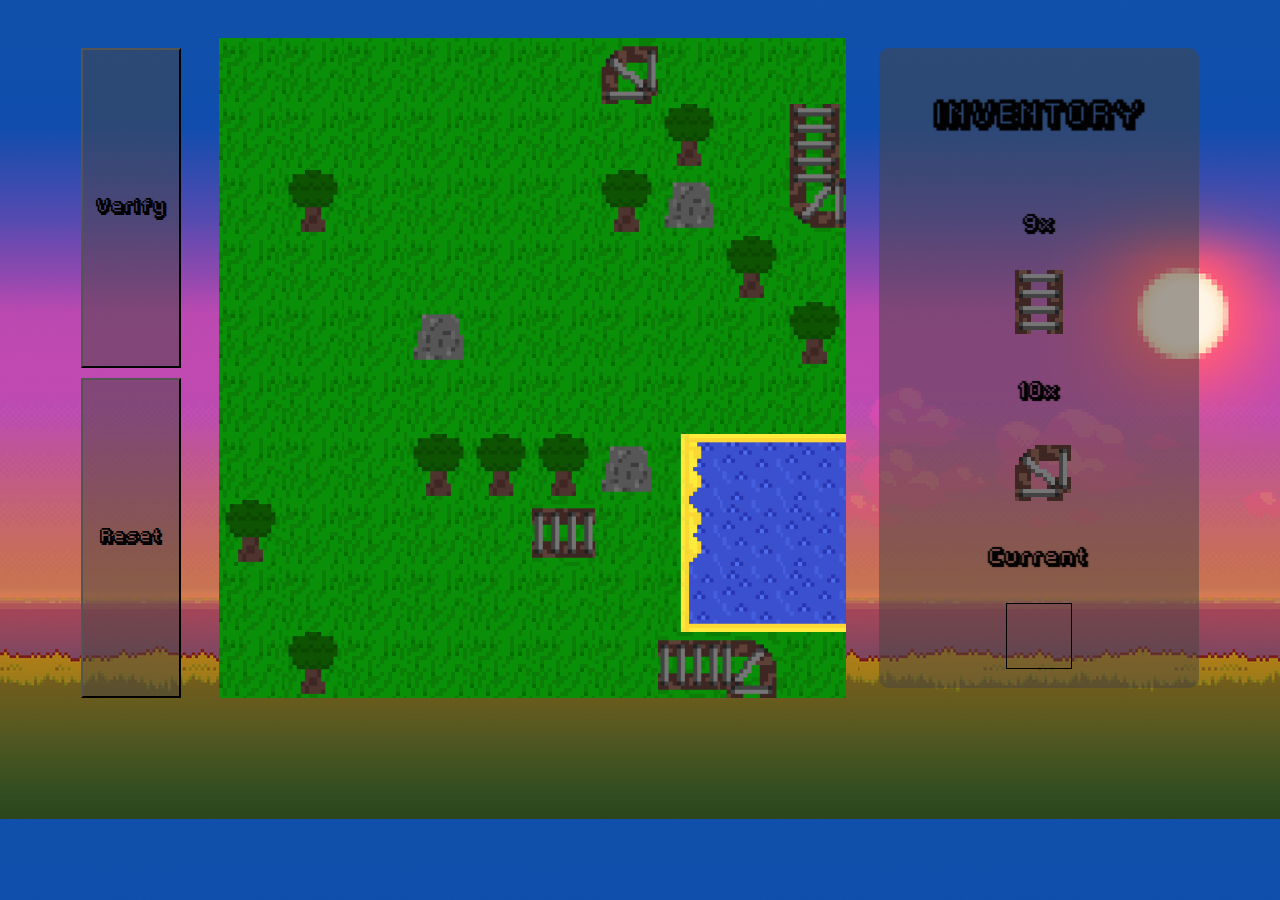
<file: GAME/niveau5.html>
<!DOCTYPE html>
<html lang="en">
<head>
    <meta charset="UTF-8">
    <meta name="viewport" content="width=device-width, initial-scale=1.0">
    <title>Jeu du Train</title>
    <link rel="stylesheet" type="text/css" href="stylejeu.css">
   

</head>
<body>
    <div class = "buttons">
        <button id ="verif" onClick="verif()">Verify</button>
        <button id="reset " onClick="reset()">Reset</button>
        </div>
        <div id="unique"></div>
    
        <div id="inventaire">
            <h2>INVENTORY</h2>
            <div>
            <div id="nbrail1" class="count"></div>
            <div id ='select1' class = "railg1"></div>
            </div>
            <div>
            <div id= "nbrail2" class="count"></div>
            <div id= 'select2' class = "railtg1"></div>
            </div>
            <div>
            <div class="count">Current</div>
            <div id="current"></div>
            </div>
        </div>
    
        <div id="test"></div>
        <div id="test2"></div>
        
    
        <script src="https://code.jquery.com/jquery-3.3.1.min.js"></script>
    <script>

var div = document.querySelector('#unique');

var tab = document.createElement('table');
div.appendChild(tab);

var tableau = Array(10);

const ligne = 10;
const colonne = 10;

gamew = document.querySelector('#test2');
gameo = document.querySelector('#test');

nbLvl = 5;
niveau = 5;
cl = 0;


function set(row, column, decor){
    var elt = tableau[row][column];
    if (decor == 1){
      
      elt.className = 'arbre1';
    }
    else if (decor == -1){

        elt.className = 'gare1';
    }
    else if (decor == -2){
        elt.className = 'gare2';
    }
    else if (decor == 2){
      elt.className = 'rocher';
    }
    else if (decor == 3){
        elt.className = 'rail1';
    }
    else if (decor == 3.1){
        elt.className = 'railp1'
    }
    else if (decor == 4){
        elt.className = 'rail2'
    }
    else if (decor == 4.1){
        elt.className = 'railp2'
    }
    else if (decor == 5){
        elt.className = 'railt1';
    }
    else if (decor == 5.1){
        elt.className = 'railtp1'
    }
    else if (decor == 6){
        elt.className = 'railt2';
    }
    else if (decor == 6.1){
        elt.className = 'railtp2'
    }
    else if (decor == 7){
        elt.className = 'railt3';
    }
    else if (decor == 7.1){
        elt.className = 'railtp3'
    }
    else if (decor == 8){
        elt.className = 'railt4';
    }
    else if (decor == 8.1){
        elt.className = 'railtp4'
    }
    else if (decor == 9){
        elt.className = 'pont';
    }
    else if (decor == 10){
        elt.className = 'finish1';
    }
    else if (decor == 11){
        elt.className = 'finish2';
    }
    else if (decor == 16){
        elt.className = 'finish3'
    }
    else if (decor == 18){
        elt.className = 'finish4'
    }
    else if (decor == 12){
        elt.className = 'herbeeau1_1';
    }
    else if (decor == 12.1){
        elt.className = 'herbeeau1_2';
    }
    else if (decor == 12.2){
        elt.className = 'herbeeau1_3';
    }
    else if (decor == 12.3){
        elt.className = 'herbeeau1_4';
    }
    else if (decor == 12.4){
        elt.className = 'herbeeau1_5';
    }
    else if (decor == 12.5){
        elt.className = 'herbeeau1_6';
    }
    else if (decor == 12.6){
        elt.className = 'herbeeau1_7';
    }
    else if (decor == 12.7){
        elt.className = 'herbeeau1_8';
    }
    else if (decor == 13){
        elt.className  = 'herbeeau2_1';
    }
    else if (decor == 13.1){
        elt.className  = 'herbeeau2_2';
    }
    else if (decor == 13.2){
        elt.className  = 'herbeeau2_3';
    }
    else if (decor == 13.3){
        elt.className  = 'herbeeau2_4';
    }
    else if (decor == 14){
        elt.className = 'eau';
    }
    else if (decor == 14.1){
        elt.className = 'eau2';
    }
    else if (decor == 15){
        elt.className = 'cowboy';
    }
    else if (decor == 17){
        elt.className = 'boueeau1';
    }
    else if (decor == 17.1){
        elt.className = 'boueeau2';
    }
    else if (decor == 17.2){
        elt.className = 'boueeau3';
    }
    else if (decor == 17.3){
        elt.className = 'boueeau4';
    }
  }

function obstacle(laCible){
      if (laCible.classList.contains('arbre1')){
          return true;
      }
      else if (laCible.classList.contains('rocher')){
          return true;
      }
      else if (laCible.classList.contains('gare1')){
          return true;
      }
      else if (laCible.classList.contains('gare2')){
          return true;
      }
      else if (laCible.classList.contains('rail1')){
          return true;
      }
      else if (laCible.classList.contains('rail2')){
          return true;
      }
      else if (laCible.classList.contains('railt1')){
        return true;
    }
    else if (laCible.classList.contains('railt2')){
        return true;
    }
    else if (laCible.classList.contains('railt3')){
        return true;
    }
    else if (laCible.classList.contains('railt4')){
        return true;
    }
    else if (laCible.classList.contains('railp1')){
        return true;
    }
    else if (laCible.classList.contains('railp2')){
        return true;
    }
    else if (laCible.classList.contains('railtp1')){
        return true;
    }
    else if (laCible.classList.contains('railtp2')){
        return true;
    }
    else if (laCible.classList.contains('railtp3')){
        return true;
    }
    else if (laCible.classList.contains('railtp4')){
        return true;
    }
    else{
          return false;
      }
  }



  var sel1 = document.querySelector('#select1')
  var sel2 = document.querySelector('#select2')



  function select1(e){

    if (nbrail1 > 0){
        cl = 3;
        var current = document.querySelector('#current');
        current.className = 'railg1';
    }

  }

sel1.addEventListener('click', select1);

function select2(e){

    if (nbrail2 > 0){
        cl = 5;
        var current = document.querySelector('#current');
        current.className = 'railtg1';
    }
    
  }

sel2.addEventListener('click', select2);

  function place(e) {
    
    var laCible = event.target;
    var col = laCible.dataset.column;
    var li = laCible.dataset.ligne;



    if(cl == 3 && obstacle(laCible) == false && nbrail1 > 0){
        if (laCible.classList.contains('pont')){
            cl = 3.1;
            set(li, col, cl);
            nbrail1--;
            document.getElementById("nbrail1").innerHTML=nbrail1 + "x";
            cl = 3;
        }
        else{

        set(li, col, cl);
        nbrail1--;
        document.getElementById("nbrail1").innerHTML=nbrail1 + "x";
        }
    }
    else if(cl == 4 && obstacle(laCible) == false && nbrail1 > 0){
        if (laCible.classList.contains('pont')){
            cl = 4.1;
            set(li, col, cl);
            nbrail1--;
            document.getElementById("nbrail1").innerHTML=nbrail1 + "x";
            cl = 4;
        }
        else {
        set(li, col, cl);
        nbrail1--;
        document.getElementById("nbrail1").innerHTML=nbrail1 + "x";
        }
        
    }
    else if (cl == 5 && obstacle(laCible) == false && nbrail2 > 0){
        if (laCible.classList.contains('pont')){
            cl = 5.1;
            set(li, col, cl);
            nbrail2--;
            document.getElementById("nbrail2").innerHTML=nbrail1 + "x";
            cl = 5;
        }
        else {
        set(li, col, cl);
        nbrail2--;
        document.getElementById("nbrail2").innerHTML=nbrail2 + "x";
        }
    }
    else if(cl == 6 && obstacle(laCible) == false && nbrail2 > 0){
        if (laCible.classList.contains('pont')){
            cl = 6.1;
            set(li, col, cl);
            nbrail2--;
            document.getElementById("nbrail2").innerHTML=nbrail1 + "x";
            cl = 6;
        }
        else {
        set(li, col, cl);
        nbrail2--;
        document.getElementById("nbrail2").innerHTML=nbrail2 + "x";
        }
        
    }
    else if(cl == 7 && obstacle(laCible) == false && nbrail2 > 0){
        if (laCible.classList.contains('pont')){
            cl = 7.1;
            set(li, col, cl);
            nbrail2--;
            document.getElementById("nbrail2").innerHTML=nbrail1 + "x";
            cl = 7;
        }
        else {
        set(li, col, cl);
        nbrail2--;
        document.getElementById("nbrail2").innerHTML=nbrail2 + "x";
        }
        
    }
    else if(cl == 8 && obstacle(laCible) == false && nbrail2 > 0){
        if (laCible.classList.contains('pont')){
            cl = 8.1;
            set(li, col, cl);
            nbrail2--;
            document.getElementById("nbrail2").innerHTML=nbrail1 + "x";
            cl = 8;
        }

        else {
        set(li, col, cl);
        nbrail2--;
        document.getElementById("nbrail2").innerHTML=nbrail2 + "x";
        }
        
    }
}

tab.addEventListener('click', place);



document.addEventListener('keydown', rotate);


function rotate(e){
    if (e.keyCode == 82){
        var current = document.querySelector('#current');

        if (current.classList.contains('railg1')){
            current.className = 'railg2';
            cl = 4;
        }
        else if (current.classList.contains('railg2')){
            current.className = 'railg1';
            cl = 3;
        }
        else if (current.classList.contains('railtg1')){
            current.className = 'railtg2';
            cl = 6;
        }
        else if (current.classList.contains('railtg2')){
            current.className = 'railtg3';
            cl = 7;
        }
        else if (current.classList.contains('railtg3')){
            current.className = 'railtg4';
            cl = 8;
        }
        else if (current.classList.contains('railtg4')){
            current.className = 'railtg1';
            cl = 5;
        }
    }
}

function convertNumber(){

    var tabN = Array(10);

    for (let i = 0; i < ligne; i++){

        tabN[i] = Array(10);

        for (let j = 0; j < colonne; j++){

            var test = tableau[i][j];

            if (test.classList.contains('rail1') || test.classList.contains('railp1')){
                tabN[i][j] = 1;
            }
            else if (test.classList.contains('rail2') ||  test.classList.contains('railp2')){
                tabN[i][j] = 2;
            }
            else if (test.classList.contains('railt1') || test.classList.contains('railtp1')){
                tabN[i][j] = 5;
            }
            else if (test.classList.contains('railt2') || test.classList.contains('railtp2')){
                tabN[i][j] = 3;
            }
            else if (test.classList.contains('railt3') || test.classList.contains('railtp3')){
                tabN[i][j] = 4;
            }
            else if (test.classList.contains('railt4') || test.classList.contains('railtp4')){
                tabN[i][j] = 6;
            }
            else if (test.classList.contains('finish1')){
                tabN[i][j] = 10;
            }
            else if (test.classList.contains('finish2')){
                tabN[i][j] = 11;
            }
            else if (test.classList.contains('finish3')){
                tabN[i][j] = 12;
            }
            else if (test.classList.contains('gare1') || test.classList.contains('gare2') || test.classList.contains('rocher') || test.classList.contains('arbre1')){
                tabN[i][j] = -1;
            }
            else{
                tabN[i][j] = 0;
            }
            
        }
    }

    return tabN;
}

function verif (e){
    var stoptrain = 0;
    var sens = dir;
    var x = debX;
    var y = debY;


    var grille = convertNumber();


    while (stoptrain == 0){

        console.log(x);
        console.log(y);
        console.log(sens);



        if (sens == 1){
            if (y+1 >= colonne){
                stoptrain = 1;
            }
            else if (grille[x][y+1] == 2){
                y++;
            }
            else if (grille[x][y+1] == 3){
                y++;
                sens = 4;
            }
            else if (grille[x][y+1] == 4){
                y++;
                sens = 2;
            }
            else if (grille[x][y+1] == 11){
                win();
                return 0
            }
            else{stoptrain = 1}
        }

        else if (sens == 2){
            if (x-1 < 0){
                stoptrain = 1;
            }
            else if (grille[x-1][y] == 1){
                x--;
            }
            else if (grille[x-1][y] == 5){
                x--;
                sens = 1;
            }
            else if (grille[x-1][y] == 3){
                x--;
                sens = 3;
            }
            else if (grille[x-1][y] == 10 || grille[x-1][y] == 12){
                win();
                return 0
            }
            else{stoptrain = 1}
        }


        else if (sens == 3){
            if (y-1 < 0){
                stoptrain = 1;
            }
            else if (grille[x][y-1] == 2){
                y--;
            }
            else if (grille[x][y-1] == 5){
                y--;
                sens = 4;
            }
            else if (grille[x][y-1] == 6){
                y--;
                sens = 2;
            }
            else if (grille[x][y-1] == 11){
                win();
                return 0
            }
            else{stoptrain = 1}
        }

        else if (sens == 4){
            if (x+1 >= ligne){
                stoptrain = 1;
            }
            else if (grille[x+1][y] == 1){
                x++;
            }
            else if (grille[x+1][y] == 4){
                x++;
                sens = 3;
            }
            else if (grille[x+1][y] == 6){
                x++;
                sens = 1;
            }
            else if (grille[x+1][y] == 10 || grille[x+1][y] == 18){
                win();
                return 0
            }
            else{stoptrain = 1}
        }
        
        
        
    }   

    if (gameo.classList.contains('over')){
    
        gameo.removeChild(texte);
        gameo.className='';
    }
    over();




}

function initNiv (e){
    if (niveau == 1){
        
        for (let i = 0; i < ligne; i++){
            for (let j = 0; j < colonne; j++){
                tableau[i][j].className = '';
            }
        }
    
        set(0,9,1);
        set(1,2,1);
        set(1,4,5);
        set(1,7,4);
        set(1,9,11);
        set(3,0,1);
        set(3,3,2);
        set(3,4,3);
        set(3,9,1);
        set(5,6,1);
        set(6,3,1);
        set(6,0,-1);
        set(6,1,-2);
        set(7,0,4);
        set(7,1,4);
        set(7,4,7);
        set(8,7,1);
        set(8,9,2);
            
        nbrail1 = 9;
        nbrail2 = 0;
    
        dir = 1;
        debX = 7;
        debY = 0;
    
        document.getElementById("nbrail1").innerHTML=nbrail1 + "x";
        document.getElementById("nbrail2").innerHTML=nbrail2 + "x";
    }
    if (niveau == 2){

        for (let i = 0; i < ligne; i++){
            for (let j = 0; j < colonne; j++){
                tableau[i][j].className = '';
            }
        }

        set(1,4,4);
        set(1,1,1);
        set(1,6,2);
        set(1,8,1);
        set(2,0,15);
        set(2,4,1);
        set(3,0,4);
        set(3,1,4);
        set(3,3,7);
        set(3,6,4);
        set(4,5,1);
        set(4,7,2);
        set(4,9,2);
        set(5,1,1);
        set(6,0,2);
        set(7,3,1);
        set(7,5,5);
        set(7,8,7);
        set(8,4,2);
        set(8,9,1);
        set(9,1,1);
        set(9,5,10);


        nbrail1 = 10;
        nbrail2 = 4;
    
        dir = 1;
        debX = 3;
        debY = 0;
    
        document.getElementById("nbrail1").innerHTML=nbrail1 + "x";
        document.getElementById("nbrail2").innerHTML=nbrail2 + "x";

    }
    if (niveau == 3 ){

        for (let i = 0; i < ligne; i++){
            for (let j = 0; j < colonne; j++){
                tableau[i][j].className = '';
            }
        }

        set(0,2,5);
        set(0,4,4);
        set(0,5,7);
        set(0,6,2);
        set(0,7,2);
        set(0,8,2);
        set(0,9,2);
        set(1,3,2);
        set(1,4,2);
        set(1,5,2);
        set(1,6,2);
        set(2,0,1);
        set(2,8,1);
        set(3,2,1);
        set(3,5,3);
        set(4,0,12.1);
        set(4,1,13.1);
        set(4,2,5.1);
        set(4,3,9);
        set(4,4,9);
        set(4,5,9);
        set(4,6,13.1);
        set(4,7,12.1);
        set(4,8,12.1);
        set(4,9,13.1);
        set(5,0,14.1);
        set(5,1,14.1);
        set(5,2,3.1);
        set(5,3,14.1);
        set(5,4,14.1);
        set(5,5,14.1);
        set(5,6,14.1);
        set(5,7,14.1);
        set(5,8,14.1);
        set(5,9,14.1);
        set(6,0,13.3);
        set(6,1,13.3);
        set(6,2,9);
        set(6,3,12.3);
        set(6,4,13.3);
        set(6,5,12.3);
        set(6,6,12.3);
        set(6,7,13.3);
        set(6,8,13.3);
        set(6,9,12.3);
        set(7,2,8);
        set(7,6,2);
        set(7,7,2);
        set(7,8,2);
        set(7,9,16);
        set(8,1,1);
        set(8,5,3);
        set(8,8,1);
        set(9,4,1);
        set(9,9,7);



        nbrail1 = 13;
        nbrail2 = 5;
    
        dir = 3;
        debX = 0;
        debY = 5;
    
        document.getElementById("nbrail1").innerHTML=nbrail1 + "x";
        document.getElementById("nbrail2").innerHTML=nbrail2 + "x";




    }
    if (niveau == 4){
        for (let i = 0; i < ligne; i++){
            for (let j = 0; j < colonne; j++){
                tableau[i][j].className = '';
            }
        }




        set(0,1,1);
        set(0,8,10);
        set(1,0,2);
        set(1,6,5);
        set(1,8,7);
        set(1,9,2);
        set(2,7,15);
        set(3,3,1);
        set(3,4,5);
        set(3,9,1);
        set(4,1,1);
        set(4,6,2);
        set(5,5,4);
        set(6,2,2);
        set(6,3,1);
        set(6,4,2);
        set(6,5,1);
        set(7,0,4);
        set(7,1,4);
        set(7,4,17);
        set(7,5,17.1);
        set(7,6,2);
        set(7,8,2);
        set(8,1,1);
        set(8,4,17.3);
        set(8,5,17.2);
        set(8,6,2);
        set(9,2,8);
        set(9,9,1);


        nbrail1 = 13;
        nbrail2 = 5;
    
        dir = 1;
        debX = 7;
        debY = 0;
    
        document.getElementById("nbrail1").innerHTML=nbrail1 + "x";
        document.getElementById("nbrail2").innerHTML=nbrail2 + "x";
    }
    if (niveau == 5){
        for (let i = 0; i < ligne; i++){
            for (let j = 0; j < colonne; j++){
                tableau[i][j].className = '';
            }
        }

        set(0,6,5);
        set(1,7,1);
        set(1,9,3);
        set(2,1,1);
        set(2,6,1);
        set(2,7,2);
        set(2,9,18);
        set(3,8,1);
        set(4,3,2);
        set(4,9,1);
        set(6,3,1);
        set(6,4,1);
        set(6,5,1);
        set(6,6,2);
        set(6,7,12.6);
        set(6,8,12.7);
        set(6,9,12.7);
        set(7,0,1);
        set(7,5,4);
        set(7,7,13);
        set(7,8,14);
        set(7,9,14);
        set(8,7,12.4);
        set(8,8,12.5);
        set(8,9,12.5);
        set(9,1,1);
        set(9,7,4);
        set(9,8,6);



        nbrail1 = 9;
        nbrail2 = 10;
    
        dir = 3;
        debX = 9;
        debY = 8;
    
        document.getElementById("nbrail1").innerHTML=nbrail1 + "x";
        document.getElementById("nbrail2").innerHTML=nbrail2 + "x";


    }
}

function reset (e){

    initNiv();

    if (gameo.classList.contains('over')){
    
        gameo.removeChild(texte);
        gameo.className='';
    }
    else if (gamew.classList.contains('win')){

        next.removeChild(next1);
        next.removeChild(next2);
        gamew.removeChild(next);

        precedent.removeChild(precedent1);
        precedent.removeChild(precedent2);
        gamew.removeChild(precedent);

        gamew.className='';
    }
}

function over(e){
    
    gameo.className = 'over';
    
    texte = document.createElement('h2');
    gameo.appendChild(texte);

    texte.innerHTML = 'GAME OVER'

    gameo.addEventListener('click', reset);

}

function win(e){
    
    gamew.className = 'win';

    precedent = document.createElement('div');
    gamew.appendChild(precedent);
    precedent.className = 'next';


    precedent1 = document.createElement('p');
    precedent.appendChild(precedent1);
    precedent1.innerHTML = 'Previous Level'

    precedent2 = document.createElement('img');
    precedent.appendChild(precedent2);
    precedent2.src = "img/fleche_gauche.png";


    next = document.createElement('div');
    gamew.appendChild(next);
    next.className = 'next';

    next1 = document.createElement('p');
    next.appendChild(next1);
    next1.innerHTML = 'Next Level'

    next2 = document.createElement('img');
    next.appendChild(next2);
    next2.src = "img/fleche_droite.png";


    precedent.addEventListener('click', prevLvl);
    next.addEventListener('click', nextLvl);

}

function nextLvl(e){
    if (niveau < nbLvl){
    niveau++;
    }
    reset();
}

function prevLvl(e){
    if (niveau > 1){
        niveau--;
    }
    reset();
}




 for(let i = 0; i < ligne; i++){
    var tr = document.createElement('tr');
    tab.appendChild(tr);
    tableau[i] = Array(10);
    
    for(let j = 0; j < colonne; j++){
        var td = document.createElement('td');
        tr.appendChild(td);
        td.dataset['ligne'] = i;
        td.dataset['column'] = j;
        tableau[i][j] = td;
    }

}

initNiv();






    </script>
   
</body>
</html>
</file>
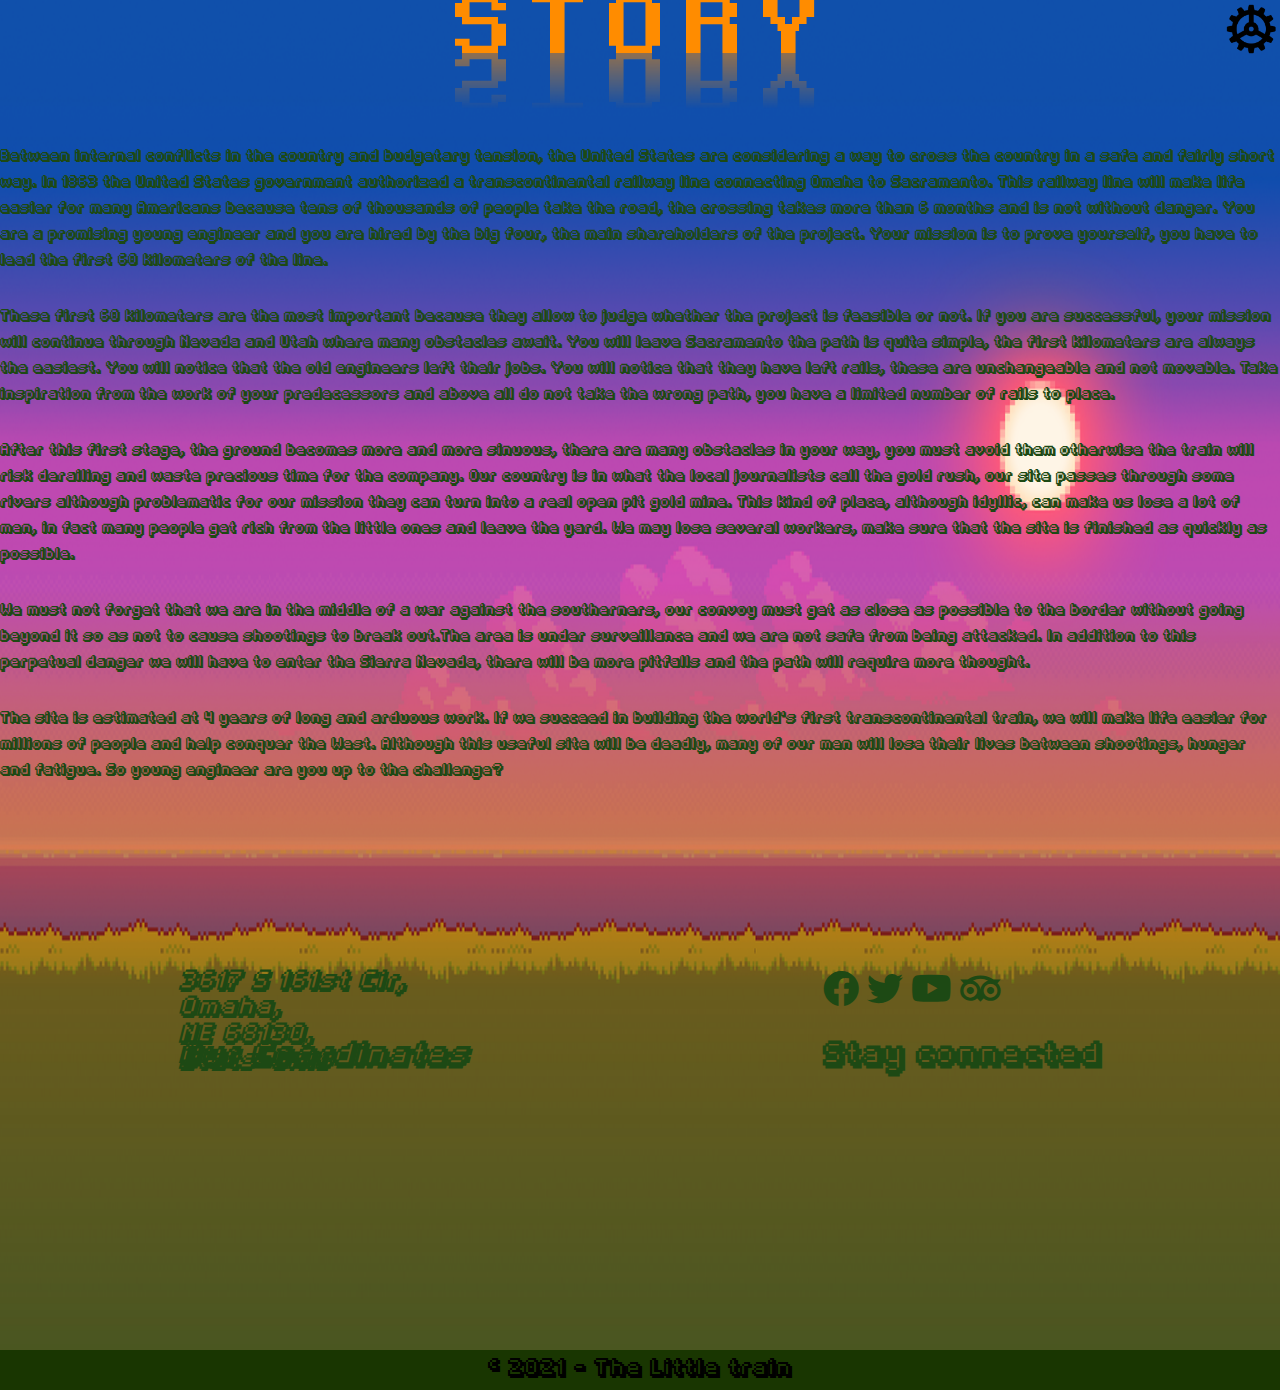
<file: GAME/story.html>
<!DOCTYPE html>
<html>
    <head>
        <meta charset="UTF-8">
        <meta name="viewport" content="width=device-width, initial-scale=1.0">
        <title>The Little Train</title>
        <link rel="stylesheet" href="Font/fontawesome/css/all.min.css">
        <link rel="stylesheet" type="text/css" href="stylestory.css">
        
    </head>
    <body>
        
        
        <div class="side-bar">
            <!--Navigation burger-->
            <div id="bouton" class="bouton"></div>
            <div id="fullscreen"></div>
        </div>
        
        <div class="container">
            <div class="story">
            <span>Story</span>
            </div>
            <div class="text">
                <div class="text1">
                    <p1>
                    Between internal conflicts in the country and budgetary tension, the United States are considering a way to cross the country in a safe and fairly short way. In 1863 the United States government authorized a transcontinental railway line connecting Omaha to Sacramento. 
                    This railway line will make life easier for many Americans because tens of thousands of people take the road, the crossing takes more than 6 months and is not without danger. You are a promising young engineer and you are hired by the big four, the main shareholders of the project. Your mission is to prove yourself, you have to lead the first 60 kilometers of the line.</p1>
                </div>
                <div class="text2">
                <p2>
                These first 60 kilometers are the most important because they allow to judge whether the project is feasible or not. If you are successful, your mission will continue through Nevada and Utah where many obstacles await. You will leave Sacramento the path is quite simple, the first kilometers are always the easiest.
                You will notice that the old engineers left their jobs. You will notice that they have left rails, these are unchangeable and not movable. Take inspiration from the work of your predecessors and above all do not take the wrong path, you have a limited number of rails to place.</p2></div>
                <div class="text3">
                <p3>
                After this first stage, the ground becomes more and more sinuous, there are many obstacles in your way, you must avoid them otherwise the train will risk derailing and waste precious time for the company.
                Our country is in what the local journalists call the gold rush, our site passes through some rivers although problematic for our mission they can turn into a real open pit gold mine. This kind of place, although idyllic, can make us lose a lot of men, in fact many people get rich from the little ones and leave the yard. We may lose several workers, make sure that the site is finished as quickly as possible.</p3></div>
                <div class="text4">
                <p4>
                We must not forget that we are in the middle of a war against the southerners, our convoy must get as close as possible to the border without going beyond it so as not to cause shootings to break out.The area is under surveillance and we are not safe from being attacked. In addition to this perpetual danger we will have to enter the Sierra Nevada, there will be more pitfalls and the path will require more thought.</p4></div>
                <div class="text5">
                <p5>
                The site is estimated at 4 years of long and arduous work. If we succeed in building the world's first transcontinental train, we will make life easier for millions of people and help conquer the West. Although this useful site will be deadly, many of our men will lose their lives between shootings, hunger and fatigue.
                So young engineer are you up to the challenge?
                </p5></div>
        </div>
        </div>

        <div class="fin">

            <article>
                <address>
                    <h2 class=text>Our Coordinates</h2>
                    
                    <p><a href="https://www.google.com/maps/place/3617+S+161st+Cir,+Omaha,+NE+68130,+%C3%89tats-Unis/@41.2228207,-96.1676823,17.25z/data=!4m8!1m2!2m1!1sEntreprise+The+Little+Train!3m4!1s0x8793f16efc169aa7:0x1e90531c472a8706!8m2!3d41.2234542!4d-96.1662666">
                        3617 S 161st Cir,<br> Omaha,<br> NE 68130,<br> États-Unis</a></p>
                    <p></p>
                </address>
            </article>

            <article>
                <h2 class="text">Stay connected</h2>
                
                <a href="https://fr-fr.facebook.com/"><i class="fab fa-facebook"></i></a>
                <a href="https://twitter.com/home?lang=fr"><i class="fab fa-twitter"></i></a>
                <a href="https://www.youtube.com/?hl=fr&gl=FR"><i class="fab fa-youtube"></i></a>
                <a href="https://www.tripadvisor.fr/"><i class="fab fa-tripadvisor"></i></a>
            </article>
    </div>

        <footer>
            <p>&copy; 2021 - The Little train </p>
        </footer>
       
    </body>
</html>
</file>
<file: GAME/style.css>
@font-face {
    font-family: "Pixel";
    src: url("Font/Fipps-Regular.otf");
    font-weight: normal;
    font-style: normal;
}

html {
    -ms-overflow-style: none;  /* Internet Explorer 10+ */
    scrollbar-width: none;  /* Firefox */
}
html::-webkit-scrollbar { 
    display: none;  /* Safari and Chrome */
}


body{
    
    background-image: url(Image/landscape.png);
    background-size: contain;
    background-size: 100% 180%;
    background-repeat: no-repeat;
    font-family: "Pixel";
    width: 100%;
    height: 100%;
    overflow-x: hidden;
}

h1{
    text-align: center;
}

.side-bar {
    position: absolute;
    width: 15vw;
    height: 100%;
    right: -15vw;
    top: 0vh;
    margin:0;
    
}

.side-bar .bouton{
    position: relative;
    width: 4.5vw;
    height: 10vh;
    top: 0vh;
    left: -4.5vw;
    background-image: url(Image/engrenage.png);
    background-size: contain;
    background-repeat: no-repeat;
}

.side-bar li{
    text-decoration: none;
}

.side-bar.open{
    
    position: absolute;
    width: 4vw;
    height: 10vh;
    right: 0vw;
    top: 0vh;
    margin:0;
    border: solid 2xp black;

}

.side-bar #fullscreen{
    background-image: url(Image/Pecran.png);
    background-size: contain;
    background-repeat: no-repeat;
    position: relative;
    top: -8.5vh;
    right: -0.6vw;
    width: 3vw;
    height: 6.2vh;
}

.container
{
    display: flex;
    justify-content: space-around;
    flex-direction: column;
    align-items: center;
    position: relative;
    bottom: 6vh;
    width: 100%;
    height: 75vh; 
}

.Menu{
    text-align: center;
    width: 24vw;
    height: 17vh;
    letter-spacing: 1px;
    background-image: url(Image/play.png);
    background-size: cover;
}

.Menu:hover{
    text-align: center;
    width: 23vw;
    height: 17vh;
    transform: scale(1.4);
    z-index: 1000;
    opacity: 1;   
}


.Menu:before{
    content: attr(data-text);
    position: absolute;
    top: 28%;
    left: -30%;
    transform: translate(-50%,-50%);
    color:black;
    font-size: 2em;
    font-weight: 700;
    pointer-events: none;
    opacity: 1;
    letter-spacing: 20px;
    transition: 1s;
}

.Menu:hover:before{
    opacity: 0;
    letter-spacing: 10px;
    font-size: 4rem;
    color: black;
}

.container .Menu a
{
    position: relative;
    bottom: 2.5vh;
    text-decoration: none;
    font-size: 2rem;
    color:#000;
    font-family: "Pixel";
}

footer{
    margin: 0;
    padding: auto;
    position: absolute;
    top:150vh;
    left: 0%;
    width: 100%;
    text-align: center;
    background-color: rgb(25, 54, 1);
}

.fin {

	height:30vh;
 	width:100vw;
	display: flex;
	justify-content: space-around;
    line-height: 1.6em;
    position: absolute;
    top:105vh;
}
.fin a {
    color:rgb(29, 73, 20);
    font-size: 2vh;
    text-decoration: none;
}

.fab{
    font-size: 4vh;
}

.fin h2 {
    color:rgb(29, 73, 20);
    font-size: 2.4vh;
}
.text {
    color:rgb(29, 73, 20);
    
}

#exampleImage { cursor:zoom-in; }
#exampleImage:-webkit-full-screen { cursor:zoom-out; }
#exampleImage:-moz-full-screen { cursor:zoom-out; }
#exampleImage:-ms-fullscreen { cursor:zoom-out; }
#exampleImage:fullscreen { cursor:zoom-out; }
</file>
<file: GAME/stylecreator.css>
@font-face {
    font-family: "Pixel";
    src: url("fonts/Fipps-Regular.otf");
    font-weight: normal;
    font-style: normal;
  }
  html{
    width: 100%;
    height: 100%;
    overflow: hidden;
  }
  .modecrea{
    display: flex;
    align-items: center;
    justify-content: center;
    position: absolute;
    left: 0;
    top:0;
    width: 100%;
    height: 100%;
    margin-top: 0.5%;
  }
  
  .invisible{
    visibility: hidden;
  }
  
  .modejeu{
    display: flex;
    align-items: center;
    justify-content: center;
    position: absolute;
    left: 0;
    top:0;
    width: 100%;
    height: 100%;
    margin-top: 0.5%;
  }
  
  td{
    width: 3.8vw;
    height: 4vw;
    background-color: white;
    background-image: url(img/herbe.png);
    background-size: 100% 100%;
  }
  
  .tableCrea{
    border-collapse: collapse;
    margin-left: auto;
  }
  
  .tableJeu{
    border-collapse: collapse;
    margin-left: auto;
  }
  
  body{
    display: flex;
    align-items: center;
    justify-content: center;
    background-image: url(img/fond.png);
    background-size: 100% 100%;
    color: transparent;
  }
  
  #vide {
    font-size: 20px;
    width: 40px;
    height: 40px;
    border: solid thin red;
    text-align: center;
  }
  
  
  .case{
    position: relative;
    top: 2vh;
    width: 4.55vw;
    height: 4.55vw;
    margin:1vh;
    flex-shrink: 0;
  }
  .herbe{
    background-image: url(img/herbe.png);
    background-position: center;
    background-size: cover;
  }
  .arbre1{
    background-image: url(img/Arbre1.png);
    background-position: center;
    background-size: cover;
  }
  
  .rocher{
    
    background-image: url(img/Herbe-rocher.png);
    background-position: center;
    background-size: cover;
  }
  
  .rail1{
    background-image: url(img/Rail_droit.png);
    background-position: center;
    background-size: cover;
  }
  
  .rail2{
    background-image: url(img/Rail_droit2.png);
    background-position: center;
    background-size: cover;
  }
  
  .rail1_pont{
    background-image: url(img/Rail1_pont.png);
    background-position: center;
    background-size: cover;
  }
  
  .rail2_pont{
    background-image: url(img/Rail2_pont.png);
    background-position: center;
    background-size: cover;
  }
  
  .rail1_aposer{
    background-image: url(img/Rail_droit_aposer.png);
    
    background-position: center;
    background-size: cover;
  }
  
  .rail2_aposer{
    background-image: url(img/Rail_droit2_aposer.png);
    background-position: center;
    background-size: cover;
  }
  
  .rail1G{
    background-image: url(img/Rail_droitG.png);
    background-position: center;
    background-size: cover;
  }
  
  .rail2G{
    background-image: url(img/Rail_droitG2.png);
    background-position: center;
    background-size: cover;
  }
  
  .railt1{
    background-image: url(img/Rail_tourne.png);
  
    background-position: center;
    background-size: cover;
  }
  
  .railt2{
    background-image: url(img/Rail_tourne2.png);
    background-position: center;
    background-size: cover;
  }
  
  .railt3{
    background-image: url(img/Rail_tourne3.png);
    background-position: center;
    background-size: cover;
  }
  
  .railt4{
    background-image: url(img/Rail_tourne4.png);
    background-position: center;
    background-size: cover;
  }
  
  .railt1_pont{
    background-image: url(img/Rail_tourne_pont.png);
  
    background-position: center;
    background-size: cover;
  }
  
  .railt2_pont{
    background-image: url(img/Rail_tourne2_pont.png);
    background-position: center;
    background-size: cover;
  }
  
  .railt3_pont{
    background-image: url(img/Rail_tourne3_pont.png);
    background-position: center;
    background-size: cover;
  }
  
  .railt4_pont{
    background-image: url(img/Rail_tourne4_pont.png);
    background-position: center;
    background-size: cover;
  }
  
  .railt1_aposer{
    background-image: url(img/Rail_tourne_aposer.png);
  
    background-position: center;
    background-size: cover;
  }
  
  .railt2_aposer{
    background-image: url(img/Rail_tourne2_aposer.png);
    background-position: center;
    background-size: cover;
  }
  
  .railt3_aposer{
    background-image: url(img/Rail_tourne3_aposer.png);
    background-position: center;
    background-size: cover;
  }
  
  .railt4_aposer{
    background-image: url(img/Rail_tourne4_aposer.png);
    background-position: center;
    background-size: cover;
  }
  
  .railt1G{
    background-image: url(img/Rail_tourneG1.png);
    background-position: center;
    background-size: cover;
  }
  
  .railt2G{
    background-image: url(img/Rail_tourneG2.png);
    background-position: center;
    background-size: cover;
  }
  
  .railt3G{
    background-image: url(img/Rail_tourneG3.png);
    background-position: center;
    background-size: cover;
  }
  
  .railt4G{
    background-image: url(img/Rail_tourneG4.png);
    background-position: center;
    background-size: cover;
  }
  
  .rail1_droit_begin{
    background-image: url(img/Rail_droit_begin.png);
    background-position: center;
    background-size: cover;
  }
  
  .rail1_droit_finish{
    background-image: url(img/Rail_droit_finish.png);
    background-position: center;
    background-size: cover;
  }
  
  .rail2_droit_begin{
    background-image: url(img/Rail_droit2_begin.png);
    background-position: center;
    background-size: cover;
  }
  
  .rail2_droit_finish{
    background-image: url(img/Rail_droit2_finish.png);
    background-position: center;
    background-size: cover;
  }
  
  .gare1{
    background-image: url(img/Gare1.png);
    background-position: center;
    background-size: cover;
  }
  
  .gare2{
    background-image: url(img/Gare2.png);
    background-position: center;
    background-size: cover;
  }
  
  .pont{
    background-image: url(img/Pont.png);
    background-position: center;
    background-size: cover;
  }
  
  .eau{
    background-image: url(img/Eau.png);
    background-position: center;
    background-size: cover;
  }
  .herbeeau1{
    background-image: url(img/Herbe-Eau.png);
    background-position: center;
    background-size: cover;
  }
  .herbeeau1_2{
    background-image: url(img/Herbe-Eau1.2.png);
    background-position: center;
    background-size: cover;
  }
  .herbeeau1_4{
    background-image: url(img/Herbe-Eau1.4.png);
    background-position: center;
    background-size: cover;
  }
  .herbeeau1_5{
    background-image: url(img/Herbe-Eau1.5.png);
    background-position: center;
    background-size: cover;
  }
  .herbeeau1_7{
    background-image: url(img/Herbe-Eau1.7.png);
    background-position: center;
    background-size: cover;
  }
  .herbeeau1_8{
    background-image: url(img/Herbe-Eau1.8.png);
    background-position: center;
    background-size: cover;
  }
  
  .herbeeau2{
    background-image: url(img/Herbe-Eau2.png);
    background-position: center;
    background-size: cover;
  }
  .herbeeau2_2{
    background-image: url(img/Herbe-Eau2.2.png);
    background-position: center;
    background-size: cover;
  }
  .herbeeau2_3{
    background-image: url(img/Herbe-Eau2.3.png);
    background-position: center;
    background-size: cover;
  }
  .herbeeau2_4{
    background-image: url(img/Herbe-Eau2.4.png);
    background-position: center;
    background-size: cover;
  }
  
  .boueeau1{
    background-image: url(img/boue-eau1.png);
    background-position: center;
    background-size: cover;
  }
  .boueeau2{
    background-image: url(img/boue-eau2.png);
    background-position: center;
    background-size: cover;
  }
  .boueeau3{
    background-image: url(img/boue-eau3.png);
    background-position: center;
    background-size: cover;
  }
  .boueeau4{
    background-image: url(img/boue-eau4.png);
    background-position: center;
    background-size: cover;
  }
  
  .cowboy{
    background-image: url(img/Cowboy.gif);
    background-position: center;
    background-size: cover;
  }
  .allchoix{
    border-radius: 10px;
    width: 27vw;
    height: 25vw;
    background-color: rgba(24, 23, 22, 0.5);
    
  }
  #creator{
    background-color: rgba(72, 68, 64, 0.5);
    border-radius: 10px;
    margin: 0.5vw;
    height: 90vh;
    width: 35vw;
    display: flex;
    justify-content: center;
    flex-direction: column;
    justify-content: space-around;
    align-items: center;
    font-family: 'Pixel';
    text-shadow: 0px 0px 1px black;
    margin:1.5%;
  }
  
  #inventaire{
    background-color: rgba(72, 68, 64, 0.5);
    border-radius: 10px;
    background-repeat: repeat-y;
    height: 87vh;
    width: 20vw;
    display: flex;
    justify-content: center;
    flex-direction: column;
    justify-content: space-around;
    align-items: center;
    font-family: 'Pixel';
    text-shadow: 0px 0px 1px black;
    margin-left: 2.5%;
  }
  
  #presentation{
    height: 90vh;
    width: 20vw;
    display: flex;
    justify-content: center;
    flex-direction: column;
    justify-content: space-around;
    align-items: center;
    font-family: 'Pixel';
    margin: 1.5%;
    margin-bottom: 5%;
  }
  
  .Lecurrent{
    font-family: 'Pixel';
    background-color: rgba(72, 68, 64, 0.5);
    border-radius: 10px;
    height: 155vh;
    width: 20vw;
    margin-top: 10%;
  }
  
  .boutonjeu{
    font-family: 'Pixel';
    background-color: rgba(72, 68, 64, 0.5);
    height: 30vh;
    width: 7vw;
    margin-top: 10%;
  }
  
  .buttonsJeu{
    display: flex;
    flex-direction: column;
    margin-right: 3%;
  }
  
  .boutoncrea{
    font-family: 'Pixel';
    background-color: rgba(72, 68, 64, 0.5);
    height: 30vh;
    width: 7vw;
    margin-top: 10%;
  }
  
  .buttonsCrea{
    display: flex;
    flex-direction: column;
    margin-right: 3%;
  }
  
  .count{
    display: flex;
    justify-content: center;
    width: 4.55vw;
    height: 4.55vw;
  }
  
  #currentCrea{
    display: flex;
    justify-content: center;
    width: 4.55vw;
    height: 4.55vw;
    border: 1px solid black;
  }
  
  #currentJeu{
    display: flex;
    justify-content: center;
    width: 4.55vw;
    height: 4.55vw;
    border: 1px solid black;
  }
  
  
  
  
  .over{
    position: absolute;
    top:20vh;
    border: 5px solid black;
    background-color:  rgba(72, 68, 64, 0.5);
    font-family: 'Pixel';
    text-shadow: 0px 0px 1px red;
    z-index: 1;
    display: flex;
    align-items: center;
    justify-content: center;
    font-size: 2rem;
  }
  .youlost{
    position: absolute;
    top:20vh;
    border: 5px solid black;
    background-color:  rgba(72, 68, 64, 0.5);
    font-family: 'Pixel';
    text-shadow: 0px 0px 1px red;
    z-index: 1;
    display: flex;
    align-items: center;
    justify-content: center;
    font-size: 2rem;
  }
  .win{
    position: absolute;
    top:20vh;
    border: 5px solid black;
    background-color:  rgba(72, 68, 64, 0.5);
    font-family: 'Pixel';
    text-shadow: 0px 0px 1px black;
    z-index: 1;
    display: flex;
    align-items: center;
    justify-content: center;
    font-size: 2rem;
  }
  .youwin{
    position: absolute;
    top:20vh;
    border: 5px solid black;
    background-color:  rgba(72, 68, 64, 0.5);
    font-family: 'Pixel';
    text-shadow: 0px 0px 1px black;
    z-index: 1;
    display: flex;
    align-items: center;
    justify-content: center;
    font-size: 2rem;
  }
  
  .next{
    width: 400px;
    display: flex;
    justify-content: center;
    align-items: center;
    flex-direction: column;
  }
  
  .choix{
    width: 100%;
    margin: 1vh;
    display:flex;
    justify-content: space-around;
    align-items: center;
  }
</file>
<file: GAME/stylejeu.css>
@font-face {
    font-family: "Pixel";
    src: url("fonts/Fipps-Regular.otf");
    font-weight: normal;
    font-style: normal;
}


td{
    width: 64px;
    height: 64px;
    background-color: white;
    background-image: url(img/herbe.png);
}

table{
    border-collapse: collapse;
    margin-left: auto;
    margin-right: 5%;
}

body{
    margin-top: 3%;
    display: flex;
    align-items: center;
    justify-content: center;
    background-image: url(img/fond.png);
    color: transparent;
}

#vide {
    font-size: 20px;
    width: 40px;
    height: 40px;
    border: solid thin red;
    text-align: center;
}

.joueur1{
    background-color: red;
}

.joueur2{
    background-color: yellow;
}


.arbre1{
    background-image: url(img/Arbre1.png);
    background-position: center;
    background-size: cover;
}

.rocher{
    background-image: url(img/Herbe-rocher.png);
    background-position: center;
    background-size: cover;
}

.railg1{
    background-image: url(img/Rail_droitG.png);
    width: 64px;
    height: 64px;
    background-position: center;
    background-size: cover;
}

.railg2{
    background-image: url(img/Rail_droitG2.png);
    background-position: center;
    background-size: cover;
}

.railtg1{
    background-image: url(img/Rail_tourneG1.png);
    width: 64px;
    height: 64px;
    background-position: center;
    background-size: cover;
}

.railtg2{
    background-image: url(img/Rail_tourneG2.png);
    background-position: center;
    background-size: cover;
}

.railtg3{
    background-image: url(img/Rail_tourneG3.png);
    background-position: center;
    background-size: cover;
}

.railtg4{
    background-image: url(img/Rail_tourneG4.png);
    background-position: center;
    background-size: cover;
}


.rail1{
    background-image: url(img/Rail_droit.png);
    width: 64px;
    height: 64px;
    background-position: center;
    background-size: cover;
}

.rail2{
    background-image: url(img/Rail_droit2.png);
    background-position: center;
    background-size: cover;
}

.railt1{
    background-image: url(img/Rail_tourne.png);
    width: 64px;
    height: 64px;
    background-position: center;
    background-size: cover;
}

.railt2{
    background-image: url(img/Rail_tourne2.png);
    background-position: center;
    background-size: cover;
}

.railt3{
    background-image: url(img/Rail_tourne3.png);
    background-position: center;
    background-size: cover;
}

.railt4{
    background-image: url(img/Rail_tourne4.png);
    background-position: center;
    background-size: cover;
}

.railp1{
    background-image: url(img/raild_pont1.png);
    background-position: center;
    background-size: cover;
}

.railp2{
    background-image: url(img/raild_pont2.png);
    background-position: center;
    background-size: cover;
}

.railtp1{
    background-image: url(img/railt_pont1.png);
    background-position: center;
    background-size: cover;
}

.railtp2{
    background-image: url(img/railt_pont2.png);
    background-position: center;
    background-size: cover;
}

.railtp3{
    background-image: url(img/railt_pont3.png);
    background-position: center;
    background-size: cover;
}

.railtp4{
    background-image: url(img/railt_pont4.png);
    background-position: center;
    background-size: cover;
}

.gare1{
    background-image: url(img/Gare1.png);
    background-position: center;
    background-size: cover;
}

.gare2{
    background-image: url(img/Gare2.png);
    background-position: center;
    background-size: cover;
}

.pont{
    background-image: url(img/Pont.png);
    background-position: center;
    background-size: cover;
}

.eau{
    background-image: url(img/Eau.png);
    background-position: center;
    background-size: cover;
}

.eau2{
    background-image: url(img/Eau2.png);
    background-position: center;
    background-size: cover;
}

.herbeeau1_1{
    background-image: url(img/Herbe-Eau.png);
    background-position: center;
    background-size: cover;
}

.herbeeau1_2{
    background-image: url(img/Herbe-Eau1.2.png);
    background-position: center;
    background-size: cover;
}

.herbeeau1_3{
    background-image: url(img/Herbe-Eau1.3.png);
    background-position: center;
    background-size: cover;
}

.herbeeau1_4{
    background-image: url(img/Herbe-Eau1.4.png);
    background-position: center;
    background-size: cover;
}

.herbeeau1_5{
    background-image: url(img/Herbe-Eau1.5.png);
    background-position: center;
    background-size: cover;
}

.herbeeau1_6{
    background-image: url(img/Herbe-Eau1.6.png);
    background-position: center;
    background-size: cover;
}

.herbeeau1_7{
    background-image: url(img/Herbe-Eau1.7.png);
    background-position: center;
    background-size: cover;
}

.herbeeau1_8{
    background-image: url(img/Herbe-Eau1.8.png);
    background-position: center;
    background-size: cover;
}


.herbeeau2_1{
    background-image: url(img/Herbe-Eau2.png);
    background-position: center;
    background-size: cover;
}

.herbeeau2_2{
    background-image: url(img/Herbe-Eau2.2.png);
    background-position: center;
    background-size: cover;
}

.herbeeau2_3{
    background-image: url(img/Herbe-Eau2.3.png);
    background-position: center;
    background-size: cover;
}

.herbeeau2_4{
    background-image: url(img/Herbe-Eau2.4.png);
    background-position: center;
    background-size: cover;
}

.boueeau1{
    background-image: url(img/boue-eau1.png);
    background-position: center;
    background-size: cover;
}

.boueeau2{
    background-image: url(img/boue-eau2.png);
    background-position: center;
    background-size: cover;
}

.boueeau3{
    background-image: url(img/boue-eau3.png);
    background-position: center;
    background-size: cover;
}

.boueeau4{
    background-image: url(img/boue-eau4.png);
    background-position: center;
    background-size: cover;
}


.cowboy{
    background-image: url(img/Cowboy.gif);
    background-position: center;
    background-size: cover;
}

#inventaire{
    background-color: rgba(72, 68, 64, 0.5);
    border-radius: 10px;
    background-repeat: repeat-y;
    height: 640px;
    width: 320px;
    display: flex;
    justify-content: center;
    flex-direction: column;
    justify-content: space-around;
    align-items: center;
    font-family: 'Pixel';
    text-shadow: 0px 0px 1px black;
}

.count{
    display: flex;
    justify-content: center;
    width: 64px;
    height: 64px;
}

#current{
    display: flex;
    justify-content: center;
    width: 64px;
    height: 64px;
    border: 1px solid black;
}

button{
    font-family: 'Pixel';
    background-color: rgba(72, 68, 64, 0.5);
    height: 320px;
    width: 100px;
    margin-top: 10%;
}

.buttons{
    display: flex;
    flex-direction: column;
    margin-right: 3%;
}

.finish1{
    background-image: url(img/Rail_droit.png);
    background-position: center;
    background-size: cover;
}

.finish2{
    background-image: url(img/Rail_droit2.png);
    background-position: center;
    background-size: cover;
}

.finish3{
    background-image: url(img/Rail_tourne.png);
    background-position: center;
    background-size: cover;
}

.finish4{
    background-image: url(img/Rail_tourne4.png);
    background-position: center;
    background-size: cover;
}



.over{
    position: absolute;
    border: 5px solid black;
    background-color:  rgba(72, 68, 64, 0.5);
    font-family: 'Pixel';
    text-shadow: 0px 0px 1px red;
    z-index: 1;
    display: flex;
    align-items: center;
    justify-content: center;
    font-size: 2rem;
}

.win{
    position: absolute;
    border: 5px solid black;
    background-color:  rgba(72, 68, 64, 0.5);
    font-family: 'Pixel';
    text-shadow: 0px 0px 1px black;
    z-index: 1;
    display: flex;
    align-items: center;
    justify-content: center;
    font-size: 2rem;
}

.next{
    width: 400px;
    display: flex;
    justify-content: center;
    align-items: center;
    flex-direction: column;
}
</file>
<file: GAME/stylelevel.css>
@font-face {
    font-family: "Pixel";
    src: url("Font/Fipps-Regular.otf");
    font-weight: normal;
    font-style: normal;
}
@font-face {
    font-family: "Pixeled";
    src: url("Font/fontawesome/webfonts/Pixeled.ttf");
    font-weight: normal;
    font-style: normal;
}
@font-face {
    font-family: "retro";
    src: url("Font/fontawesome/webfonts/Retro\ Gaming.ttf");
    font-weight: normal;
    font-style: normal;
}

html {
    -ms-overflow-style: none;  /* Internet Explorer 10+ */
    scrollbar-width: none;  /* Firefox */
}
html::-webkit-scrollbar { 
    display: none;  /* Safari and Chrome */
}

*
{
    margin: 0;
    padding: 0;
}
.image{
    position: absolute;
    left: 20px;
    bottom: 20px;
}

.swiper-body{
    width: 100%;
    height: 100%;
    display: flex;
    align-items: center;
    justify-content: center;
    background-image: url(img/fond.png);
    color: #000;
    min-height: 100vh;
}
.container{
    position: absolute;     
    top: 50px;
    font-family: "retro";
    font-size: 5em;
    letter-spacing: 15px;
    color:  #FF8C00;
    text-transform: uppercase;
    width: 100%;
    text-align: center;
    -webkit-box-reflect: below 1px linear-gradient(transparent,#0008);
    line-height: 0.70em;
    outline: none;
    animation: animate 5s linear infinite
}
@keyframes animate{
    0%{
        color: #FF8C00;
        text-shadow: 0 0 5px #FFA500;
    }
    100%{
        color:#fff;
        text-shadow: 0 0 10px #FFA500,
        0 0 20px #FFA500,
        0 0 40px #FFA500,
        0 0 80px #FFA500,
        0 0 160px #FFA500;
    }
}
.swiper-container {
    font-family: "retro";
    font-size: 14px;
    width: 90%;
    height: 90%;
    padding-top: 20px;
    padding-bottom: 20px;
    transition: 1s;
    
}
.swiper-slide {
    background-position: center;
    background-size: cover;
    width: 300px;
    height: 300px;
    background: #fff;
}
.swiper-container:hover{
    transform:scale(1.1);
}
.swiper-button-prev{
    padding:20vh;
}
.swiper-button-next{
    padding:20vh;
}


.niveau1{
    visibility: hidden;
}

.niveau2{
    visibility: hidden;
}
</file>
<file: GAME/stylemenu.css>
@font-face {
    font-family: "Pixel";
    src: url("Font/Fipps-Regular.otf");
    font-weight: normal;
    font-style: normal;
}
@font-face {
    font-family: "Pixeled";
    src: url("Font/fontawesome/webfonts/Pixeled.ttf");
    font-weight: normal;
    font-style: normal;
}
@font-face {
    font-family: "retro";
    src: url("Font/fontawesome/webfonts/Retro\ Gaming.ttf");
    font-weight: normal;
    font-style: normal;
}

*{
    margin: 0;
    padding: 0;
    box-sizing: border-box;
}
body { 
    width: 100%;
    height: 100%;
    display: flex;
    align-items: center;
    justify-content: center;
    background-image: url(img/fond.png);
    color: #000;
    min-height: 100vh;
}
.image{
    position: absolute;
    left: 20px;
    bottom: 20px;
}
.menu{
    position: absolute;     
    top: 50px;
    font-family: "retro";
    font-size: 5em;
    letter-spacing: 15px;
    color:  #FF8C00;
    text-transform: uppercase;
    width: 100%;
    text-align: center;
    -webkit-box-reflect: below 1px linear-gradient(transparent,#0008);
    line-height: 0.70em;
    outline: none;
    animation: animate 5s linear infinite
}
@keyframes animate{
    0%{
        color: #FF8C00;
        text-shadow: 0 0 5px #FFA500;
    }
    100%{
        color:#fff;
        text-shadow: 0 0 10px #FFA500,
        0 0 20px #FFA500,
        0 0 40px #FFA500,
        0 0 80px #FFA500,
        0 0 160px #FFA500;
    }
}
.container {
    display: flex;
    justify-content: center;
    align-items: center;
    flex-wrap: wrap;
}
.container a {
    position: relative;
    display: inline-block;
    padding: 15px 30px;
    border: 10px solid #FFA500;
    margin: 40px;
    text-transform: uppercase;
    font-family: "retro";
    font-size: 50px;
    font-weight: 300;
    text-decoration: none;
    letter-spacing: 5px;
    color: white;
    -webkit-box-reflect: below 0px linear-gradient(transparent, #0002);
    transition: 0.5s;
    transition-delay: 0s;
}
.container a:hover{
    transition-delay: 1.5s;
    color: #000;
    box-shadow: 0 0 10px #FFA500,
    0 0 20px #FFA500,
    0 0 40px #FFA500,
    0 0 80px #FFA500,
    0 0 160px #FFA500;
}
.container a span{
    position: relative;
    z-index: 100;
}
.container a:nth-child(2){
    filter: hue-rotate(80deg);
}
.container a::before{
    content:'';
    position: absolute;
    left: -20px;
    top: 50%;
    transform: translateY(-50%);
    width: 20px;
    height: 2px;
    background: #FFA500;
    box-shadow: 5px -8px 0 #FFA500,
                5px 8px 0 #FFA500;
    transition: width 0.5s, left 0.5s, height 0.5s, box-shadow 0.5s;
    transition-delay: 1s,0.5s,0s,0s;
}
.container a:hover::before{
    width: 60%;
    height: 100%;
    left: -2px;
    box-shadow: 5px 0 0 #FFA500,
                5px 0 0 #FFA500;
    transition-delay: 0s,0.5s,1s,1s;
}

.container a::after{
    content:'';
    position: absolute;
    right: -20px;
    top: 50%;
    transform: translateY(-50%);
    width: 20px;
    height: 2px;
    background: #FFA500;
    box-shadow: -5px -8px 0 #FFA500,
                -5px 8px 0 #FFA500;
    transition: width 0.5s, right 0.5s, height 0.5s, box-shadow 0.5s;
    transition-delay: 1s,0.5s,0s,0s;
}
.container a:hover::after{
    width: 60%;
    height: 100%;
    right: -2px;
    box-shadow: -5px 0 0 #FFA500,
                -5px 0 0 #FFA500;
    transition-delay: 0s,0.5s,1s,1s;
}
</file>
<file: GAME/stylestory.css>
@font-face {
    font-family: "Pixel";
    src: url("Font/Fipps-Regular.otf");
    font-weight: normal;
    font-style: normal;
}
@font-face {
    font-family: "Pixeled";
    src: url("Font/fontawesome/webfonts/Pixeled.ttf");
    font-weight: normal;
    font-style: normal;
}
@font-face {
    font-family: "retro";
    src: url("Font/fontawesome/webfonts/Retro\ Gaming.ttf");
    font-weight: normal;
    font-style: normal;
}

html {
    -ms-overflow-style: none;  /* Internet Explorer 10+ */
    scrollbar-width: none;  /* Firefox */
}
html::-webkit-scrollbar { 
    display: none;  /* Safari and Chrome */
}

*
{
    margin: 0;
    padding: 0;
}
.image{
    position: absolute;
    left: 20px;
    bottom: 20px;
}

.story{
    position: absolute;     
    top: 50px;
    font-family: "retro";
    font-size: 5em;
    letter-spacing: 15px;
    color:  #FF8C00;
    text-transform: uppercase;
    width: 100%;
    text-align: center;
    -webkit-box-reflect: below 1px linear-gradient(transparent,#0008);
    line-height: 0.70em;
    outline: none;
    animation: animate 5s linear infinite;
}
@keyframes animate{
    0%{
        color: #FF8C00;
        text-shadow: 0 0 5px #FFA500;
    }
    100%{
        color:#fff;
        text-shadow: 0 0 10px #FFA500,
        0 0 20px #FFA500,
        0 0 40px #FFA500,
        0 0 80px #FFA500,
        0 0 160px #FFA500;
    }
}
@font-face {
    font-family: "Pixel";
    src: url("Font/Fipps-Regular.otf");
    font-weight: normal;
    font-style: normal;
}

html {
    -ms-overflow-style: none;  /* Internet Explorer 10+ */
    scrollbar-width: none;  /* Firefox */
}
html::-webkit-scrollbar { 
    display: none;  /* Safari and Chrome */
}


body{
    background-image: url(Image/landscape.png);
    background-size: contain;
    background-size: 100% 270%;
    background-repeat: no-repeat;
    font-family: "Pixel";
    width: 100%;
    height: 100%;
    overflow-x: hidden;
}

.text{
    position: relative;
    top: 100px;
    font-family: "Pixel";
    font-size: 10px;
}
.text1{
    position: relative;
    top: 20px;
    font-family: "Pixel";
    font-size: 10px;
}
.text2{
    position: relative;
    top: 50px;
    font-family: "Pixel";
    font-size: 10px;
}
.text3{
    position: relative;
    top: 80px;
    font-family: "Pixel";
    font-size: 10px;
}
.text4{
    position: relative;
    top: 110px;
    font-family: "Pixel";
    font-size: 10px;
}
.text5{
    position: relative;
    top: 140px;
    font-family: "Pixel";
    font-size: 10px;
}
.side-bar {
    position: absolute;
    width: 15vw;
    height: 100%;
    right: -15vw;
    top: 0vh;
    margin:0;
    
}

.side-bar .bouton{
    position: relative;
    width: 4.5vw;
    height: 10vh;
    top: 0vh;
    left: -4.5vw;
    background-image: url(Image/engrenage.png);
    background-size: contain;
    background-repeat: no-repeat;
}

.side-bar li{
    text-decoration: none;
}

.side-bar.open{
    
    position: absolute;
    width: 4vw;
    height: 10vh;
    right: 0vw;
    top: 0vh;
    margin:0;
    border: solid 2xp black;

}

.side-bar #fullscreen{
    background-image: url(Image/Pecran.png);
    background-size: contain;
    background-repeat: no-repeat;
    position: relative;
    top: -8.5vh;
    right: -0.6vw;
    width: 3vw;
    height: 6.2vh;
}

.container
{
    display: flex;
    justify-content: space-around;
    flex-direction: column;
    align-items: center;
    position: relative;
    bottom: 6vh;
    width: 100%;
    height: 75vh; 
}

footer{
    margin: 0;
    padding: auto;
    position: absolute;
    top:150vh;
    left: 0%;
    width: 100%;
    text-align: center;
    background-color: rgb(25, 54, 1);
}

.fin {

	height:30vh;
 	width:100vw;
	display: flex;
	justify-content: space-around;
    line-height: 1.6em;
    position: absolute;
    top:105vh;
}
.fin a {
    color:rgb(29, 73, 20);
    font-size: 2vh;
    text-decoration: none;
}

.fab{
    font-size: 4vh;
}

.fin h2 {
    color:rgb(29, 73, 20);
    font-size: 2.4vh;
}
.text {
    color:rgb(29, 73, 20);
    
}
</file>
